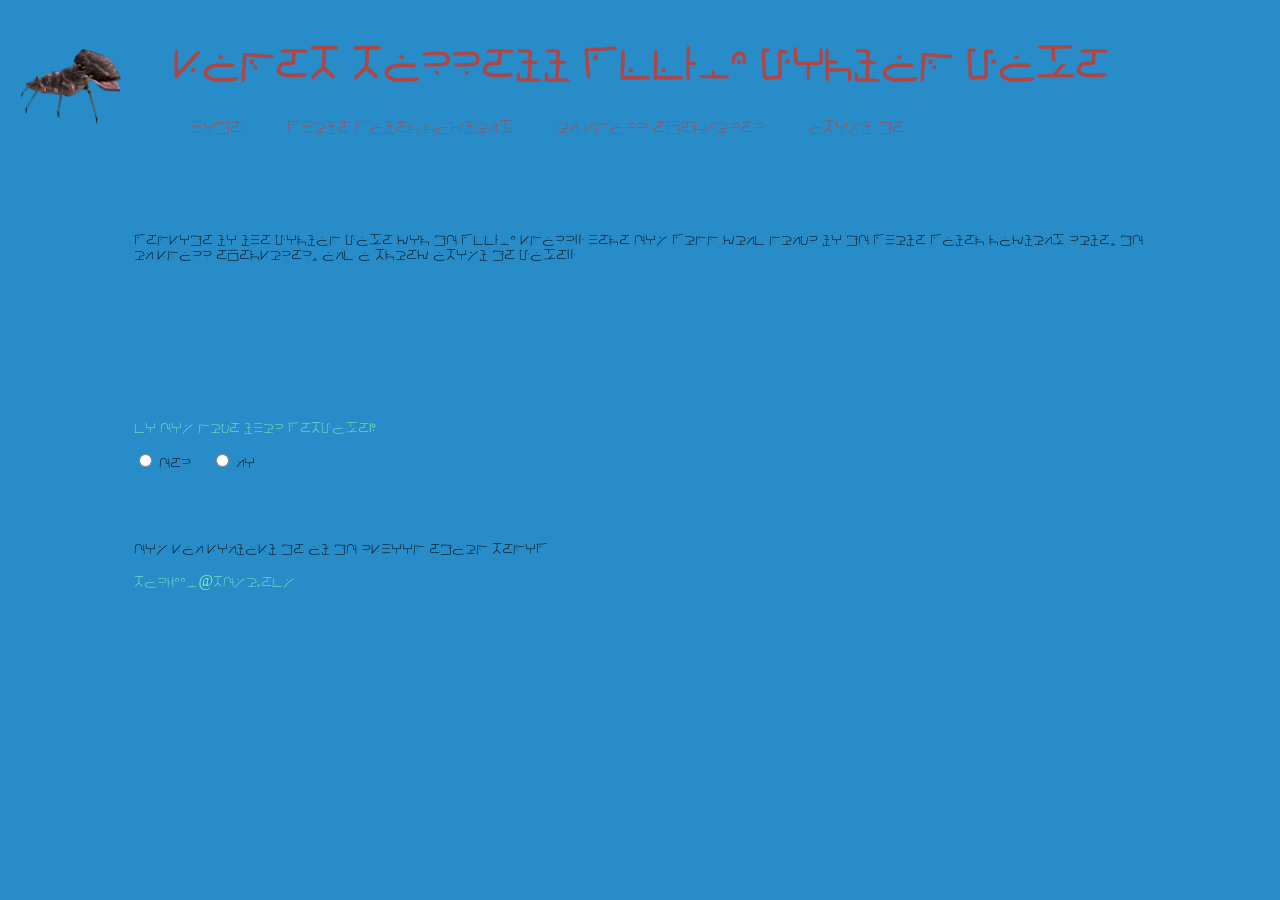
<file: index.html>
<!DOCTYPE html>
<html lang="en">
<head>
    <meta charset="UTF-8">
    <meta name="viewport" content="width=device-width, initial-scale=1.0">
    <title>Portal Page</title>
    <link rel="stylesheet" type="text/css" href="portal-page/style.css"/>
    <link rel="icon" type="image/x-icon" href="portal-page/Scrib.png">
</head>
<body>
    <header>
        <h1>Caleb Bassett WDD130 Portal Page</h1>
        <nav>
            <a href="index.html">Home</a>
            <a href="white_water_rafting/index.html" target="_blank">White Water Rafting</a>
            <a href="portal-page/ice.html">In Class Exercises</a>
            <a href="portal-page/about.html">About Me</a>
        </nav>
    </header>
    <!-- <audio id="velociraptor" src="velociraptor-bark.mp3" preload="auto"></audio> -->
    <audio id="scrib" src="portal-page/scrib.wav" preload="auto"></audio>
    <button type="button">
        <img src="portal-page/Scrib.png" onclick="document.getElementById('scrib').currentTime=0; document.getElementById('scrib').play();">
    </button>
    <p>
        Welcome to the portal page for my WDD130 class! 
        Here you will find links to my White Water Rafting site, my In Class Exercises, 
        and a brief About Me page!
    </p>
    <form>
        <p>Do you like this webpage?</p>
        <input type="radio" id="yes" name="like">
        <label for="yes">Yes</label>
        <input type="radio" id="no" name="like">
        <label for="no">No</label>
    </form>
    <footer>
        <p>You can contact me at my school email below</p>
        <p><a href="mailto:bas26004@byui.edu">bas26004@byui.edu</a></p>
    </footer>
</body>
</html>
</file>
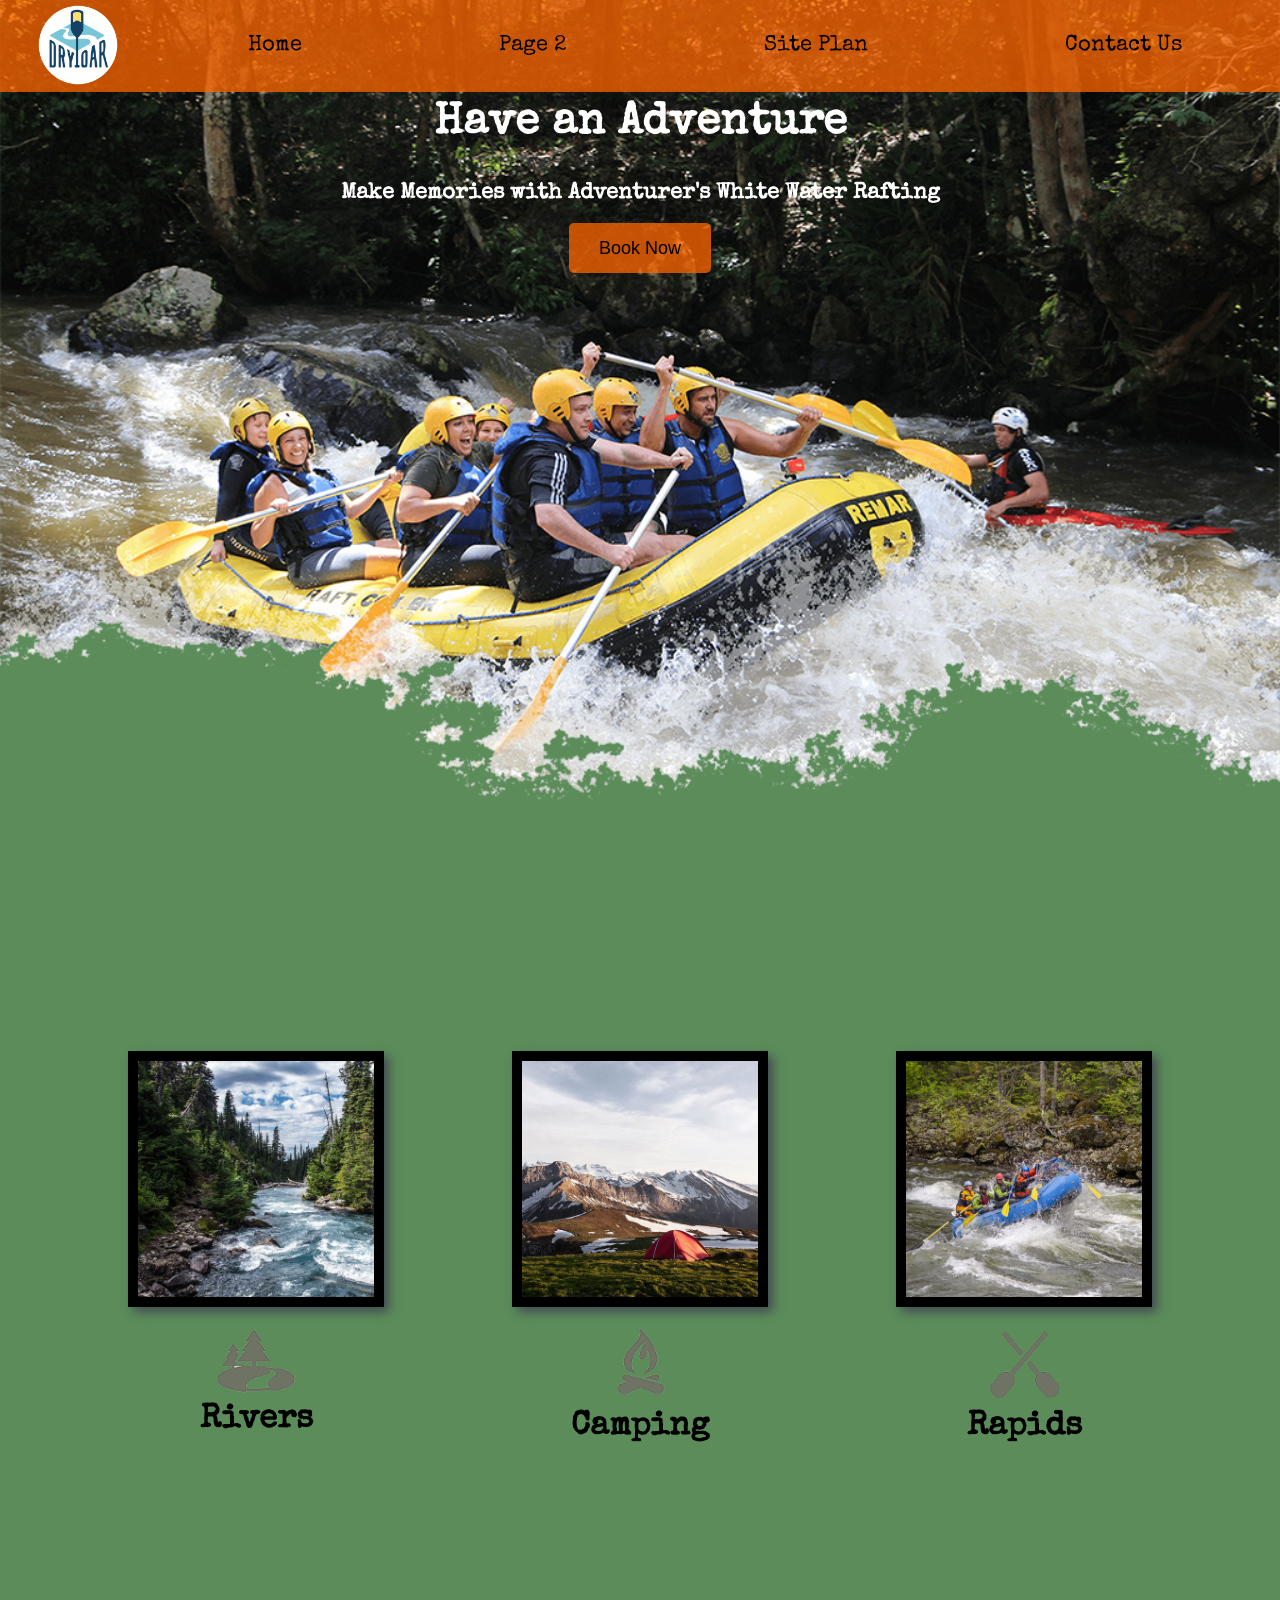
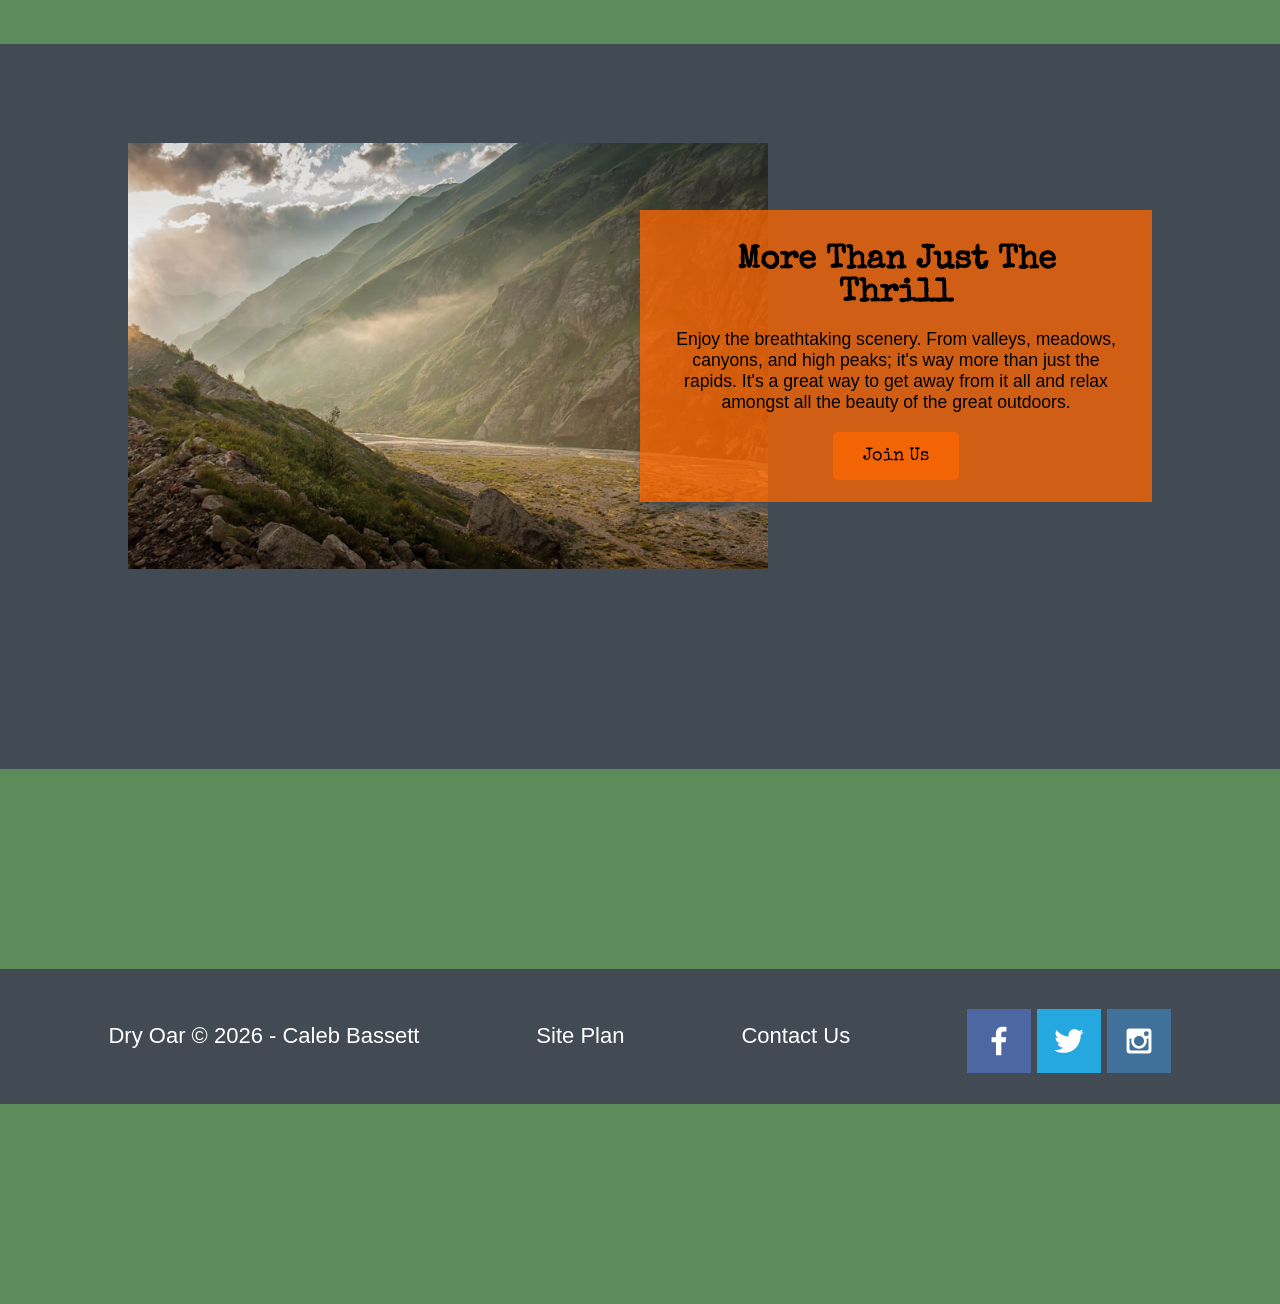
<file: white_water_rafting/index.html>
<!DOCTYPE html>
<html lang="en">
<head>
    <meta charset="UTF-8">
    <meta name="viewport" content="width=device-width, initial-scale=1.0">
    <link rel="stylesheet" href="styles/style.css">
    <title>Adventurer's White Water Rafting | Home</title>
</head>
<body>
    <div id="content">
        <header>
            <a id="logo_link" href="index.html">
                <img class="logo" src="images/logo.png" alt="Dry Oar Logo">
            </a>
            <nav>
                <a href="index.html">Home</a>
                <a href="#">Page 2</a>
                <a href="site-plan-rafting.html">Site Plan</a>
                <a href="contactus.html">Contact Us</a>
            </nav>
        </header>
        <div id="hero">
            <div id="hero-box">
                <img id ="hero-img" src="images/hero.png" alt="People enjoying white water rafting">
            </div>
            <section id="hero-msg">
                <h1 class="home-title">Have an Adventure</h1>
                <h4>Make Memories with Adventurer's White Water Rafting </h4>
                <div class="button-box">
                    <a class="book" href="rates.html">Book Now</a>
                </div>
            </section>
        </div>
        <main class="home-grid">
            <section class="rivers-card">
                <img class="card-img" src="images/rivers.png" alt="river in forest">
                <img class="icon" src="images/river_icon.png" alt="river icon">
                <h2>Rivers</h2>
            </section>
            <section class="camping-card">
                <img class="card-img" src="images/camping.jpg" alt="tent in mountains">
                <img class="icon" src="images/fire_icon.png" alt="fire icon">
                <h2>Camping</h2>
            </section>
            <section class="rapids-card">
                <img class="card-img" src="images/rapids.jpg" alt="rafting boat">
                <img class="icon" src="images/oars.png" alt="oars icon">
                <h2>Rapids</h2>
            </section>
            <div id="background"></div>
            <img class="mountains" src="images/mountains.jpg" alt="Misty mountains">
            <section class="msg">
                <h2>More Than Just The Thrill</h2>
                <p>Enjoy the breathtaking scenery. From valleys, meadows, canyons, and high peaks; it's way more than just the rapids. It's a great way to get away from it all and relax amongst all the beauty of the great outdoors. </p>
                <a class='join' href="rivers.html">Join Us</a>
            </section>
        </main>
        <footer>
            <p>Dry Oar &copy; 2026 - Caleb Bassett</p>
            <p><a href="site-plan-rafting.html">Site Plan</a></p>
            <p><a href="contactus.html">Contact Us</a></p>
            <div class="social">
                <a href="https://facebook.com" target="_blank">
                    <img src="images/facebook.png" alt="fb icon">
                </a>
                <a href="https://twitter.com" target="_blank">
                    <img src="images/twitter.png" alt="twitter icon">
                </a>
                <a href="https://instagram.com" target="_blank">
                    <img src="images/instagram.png" alt="instagram icon">
                </a>
            </div>
        </footer>
    </div>
</body>
</html>
</file>
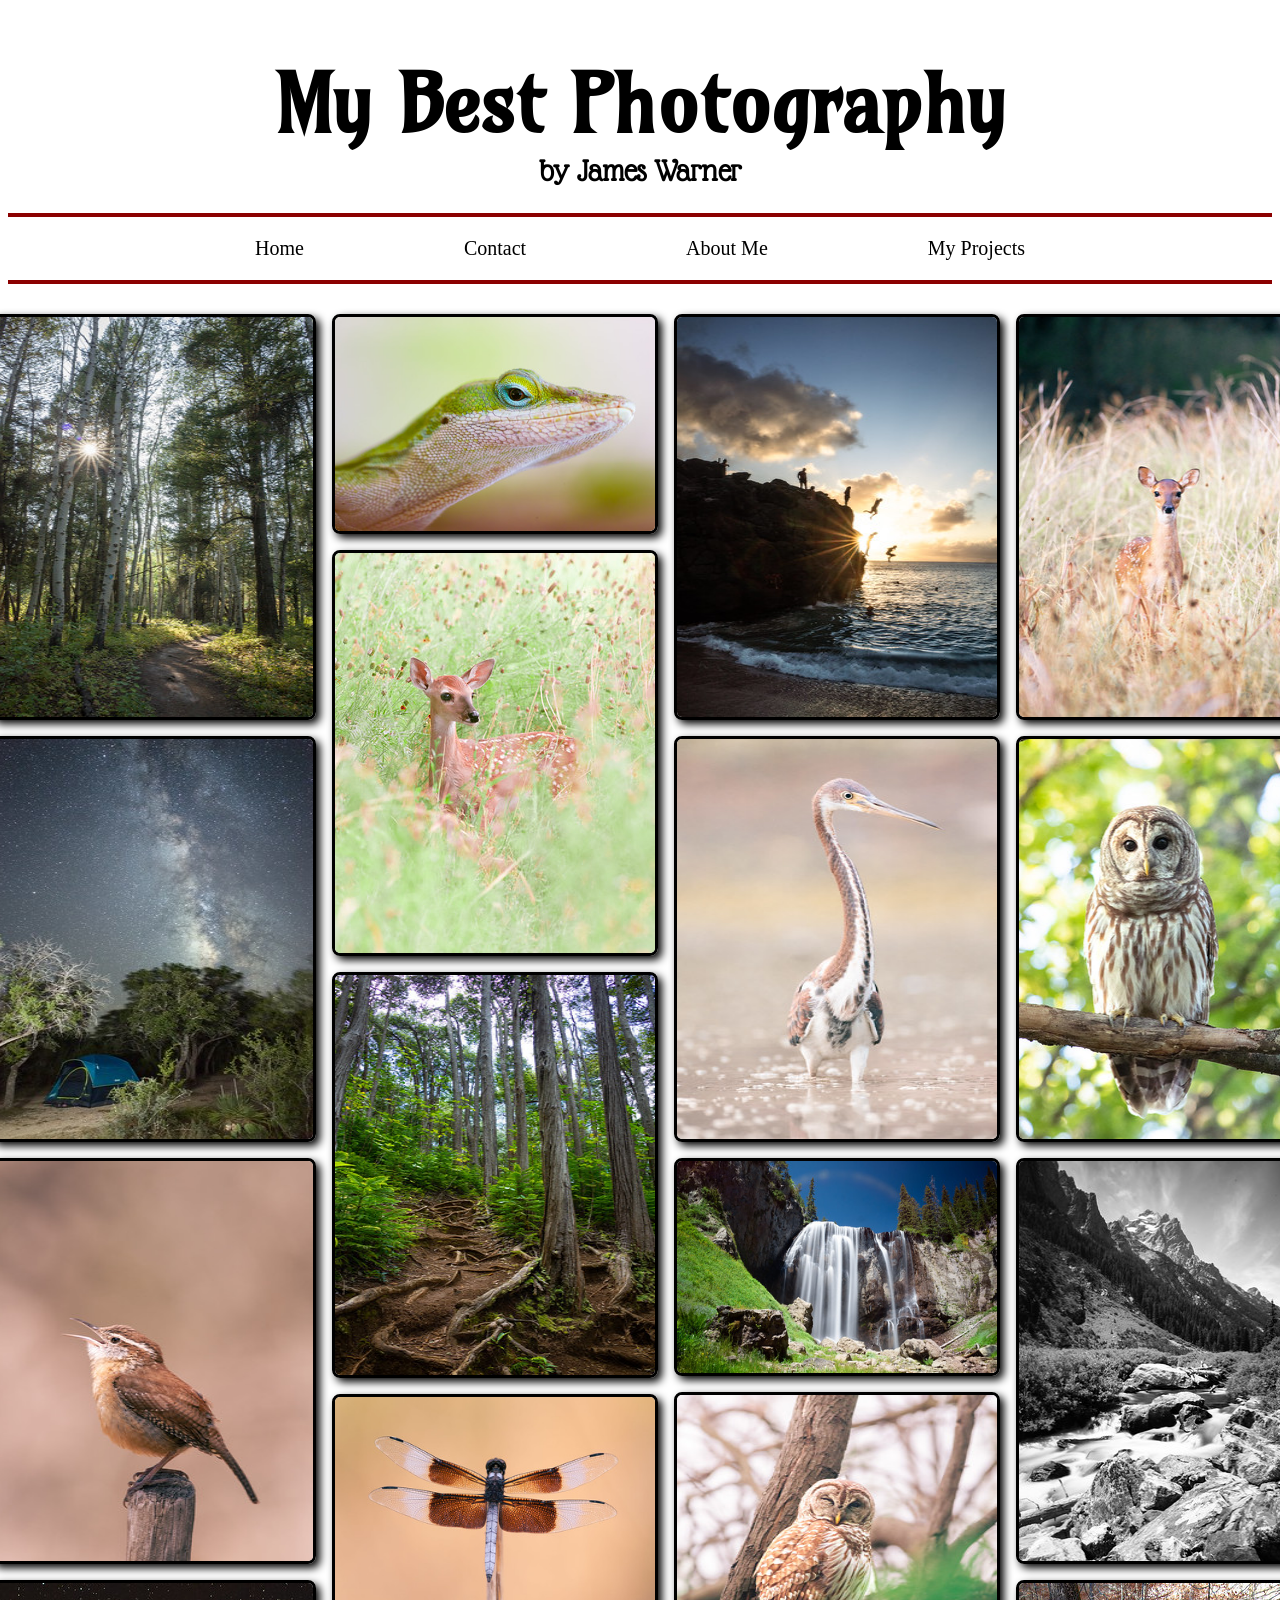
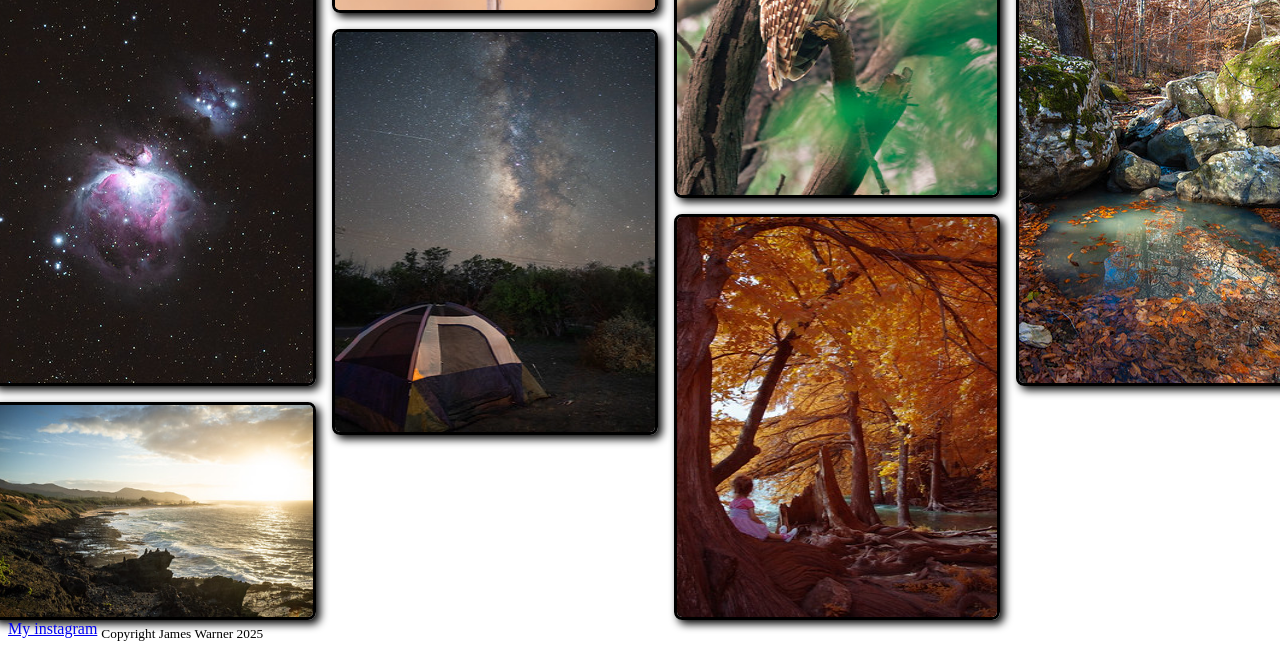
<file: in-class-exercises/portfolio-starter-code/index.html>
<!--Don't touch the HTML for this activity!-->
<!DOCTYPE html>
<html lang="en">
<head>
    <title>James Warner Photography</title>
    <link rel="stylesheet" href="css/index.css">
</head>
<body>
    <header>
        <h1>My Best Photography</h1>
        <h2>by James Warner</h2>
    </header>
    <nav>
        <a href="index.html">Home</a>
        <a href="html/contact.html">Contact</a>
        <a href="html/about-me.html">About Me</a>
        <a href="html/my-projects.html">My Projects</a>
    </nav>
    <div id="img-container">
        <img src="images/img1.jpg" alt="photography by james warner">
        <img src="images/img2.jpg" alt="photography by james warner">
        <img src="images/img3.jpg" alt="photography by james warner">
        <img src="images/img4.jpg" alt="photography by james warner">
        <img src="images/img5.jpg" alt="photography by james warner">
        <img src="images/img6.jpg" alt="photography by james warner">
        <img src="images/img7.jpg" alt="photography by james warner">
        <img src="images/img8.jpg" alt="photography by james warner">
        <img src="images/img9.jpg" alt="photography by james warner">
        <img src="images/img10.jpg" alt="photography by james warner">
        <img src="images/img11.jpg" alt="photography by james warner">
        <img src="images/img12.jpg" alt="photography by james warner">
        <img src="images/img13.jpg" alt="photography by james warner">
        <img src="images/img14.jpg" alt="photography by james warner">
        <img src="images/img15.jpg" alt="photography by james warner">
        <img src="images/img16.jpg" alt="photography by james warner">
        <img src="images/img17.jpg" alt="photography by james warner">
        <img src="images/img18.jpg" alt="photography by james warner">
        <img src="images/img19.jpg" alt="photography by james warner">
    </div>
    <footer>
        <a href="https://www.instagram.com">My instagram</a>
        <sub>Copyright James Warner 2025</sub>
    </footer>
</body>
</html>
</file>
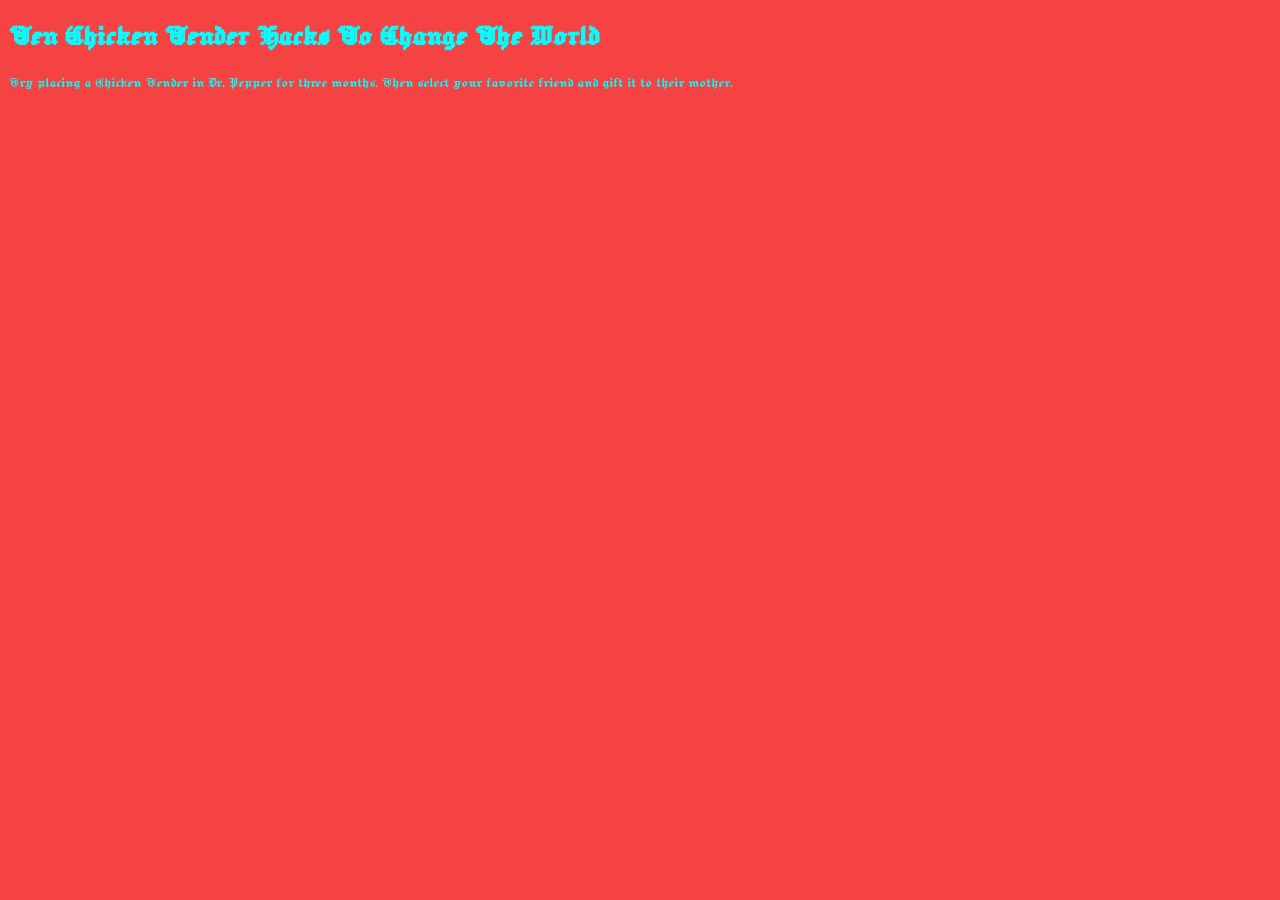
<file: in-class-exercises/basics.html>
<!DOCTYPE html>
<html>
    <head>
        <!--Elements in the head DO NOT appear on the page-->
        <title>Chicken Tenders</title>
        <style>
            @import url('https://fonts.googleapis.com/css2?family=Jacquard+12&display=swap');
            /* This is a CSS comment */
            body{
                background-color: #F54242;
            }
            h1{
                color: #00FFFF;
                font-family: 'Jacquard 12';
            }
            p{
                color: #00FFFF;
                font-family: 'Jacquard 12'
            }
        </style>
        <!--title tag goes up in the tab name-->
    </head>
    <body>
        <!--Elements in the body DO appear on the page-->
        <h1>Ten Chicken Tender Hacks To Change The World</h1>
        <!--h1 to h6 are sequentially decreasing header sizes-->
        <p>Try placing a Chicken Tender in Dr. Pepper for three months.
            Then select your favorite friend and gift it to their mother.</p>
        <!--p tag is for main body paragraphs and text-->
    </body>
</html>
</file>
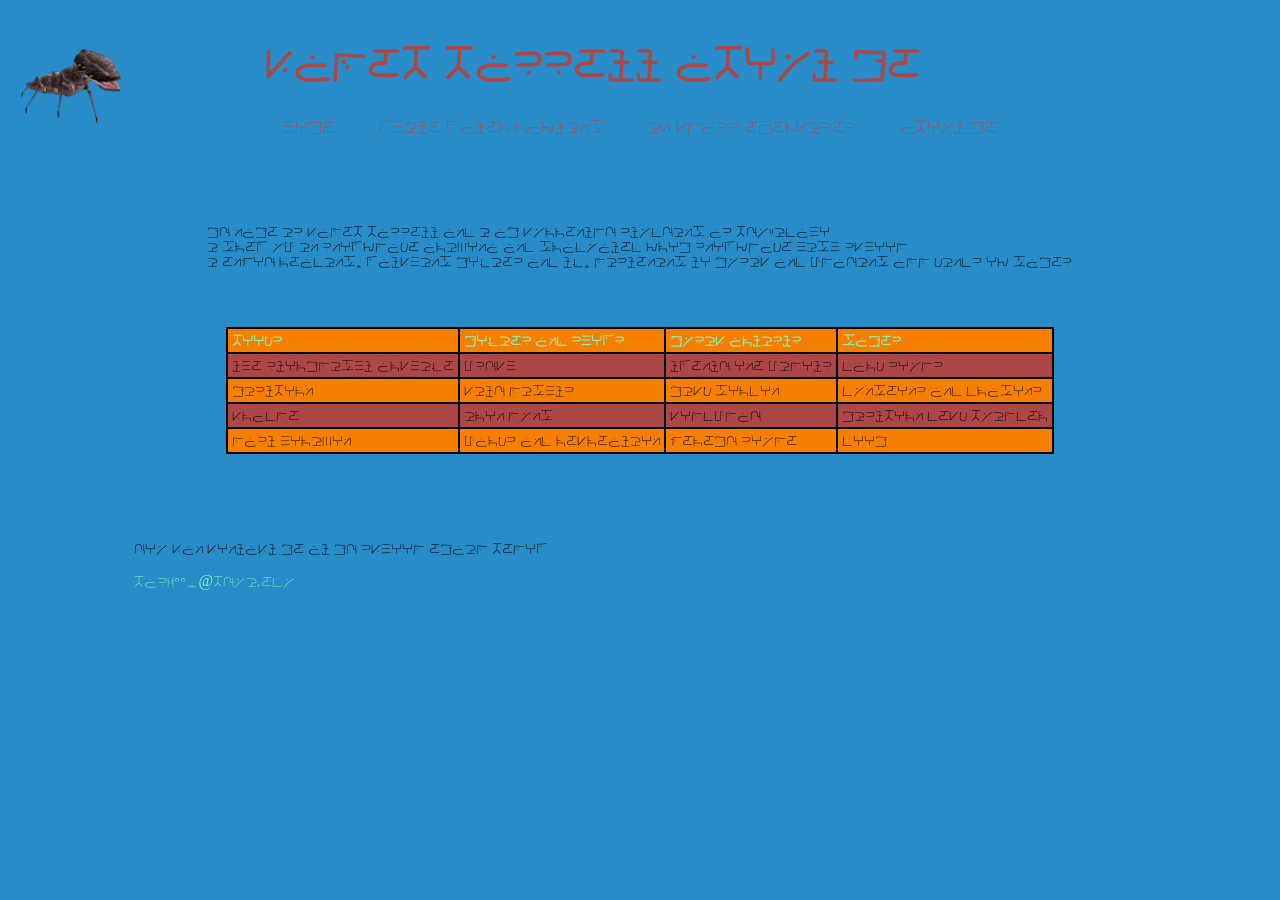
<file: portal-page/about.html>
<!DOCTYPE html>
<html lang="en">
<head>
    <meta charset="UTF-8">
    <meta name="viewport" content="width=device-width, initial-scale=1.0">
    <title>About Me</title>
    <link rel="stylesheet" type="text/css" href="style.css"/>
    <link rel="icon" type="image/x-icon" href="Scrib.png">
</head>
<body>
    <header>
        <h1>Caleb Bassett About Me</h1>
        <nav>
            <a href="../index.html">Home</a>
            <a href="../white_water_rafting/index.html" target="_blank">White Water Rafting</a>
            <a href="ice.html">In Class Exercises</a>
            <a href="about.html">About Me</a>
        </nav>
    </header>
    <audio id="scrib" src="scrib.wav" preload="auto"></audio>
    <button type="button">
        <img src="Scrib.png" onclick="document.getElementById('scrib').currentTime=0; document.getElementById('scrib').play();">
    </button>
    <p>
        My name is Caleb Bassett and I am currently studying as BYU-Idaho
        <br>
        I grew up in Snowflake Arizona and graduated from Snowflake High School
        <br>
        I enjoy reading, watching movies and TV, listening to music and playing all kinds of games
    </p>
        <table>
        <tr>
            <th>Books</th>
            <th>Movies and Shows</th>
            <th>Music Artists</th>
            <th>Games</th>
        </tr>
        <tr>
            <td>The Stormlight Archive</td>
            <td>Psych</td>
            <td>twenty one pilots</td>
            <td>Dark Souls</td>
        </tr>
        <tr>
            <td>Mistborn</td>
            <td>City Lights</td>
            <td>Mick Gordon</td>
            <td>Dungeons and Dragons</td>
        </tr>
        <tr>
            <td>Cradle</td>
            <td>Iron Lung</td>
            <td>Coldplay</td>
            <td>Mistborn Deck Builder</td>
        </tr>
        <tr>
            <td>Last Horizon</td>
            <td>Parks and Recreation</td>
            <td>Jeremy Soule</td>
            <td>DOOM</td>
        </tr>
    </table>
    <footer>
        <p>You can contact me at my school email below</p>
        <p><a href="bas26004@byui.edu">bas26004@byui.edu</a></p>
    </footer>
</body>
</html>
</file>
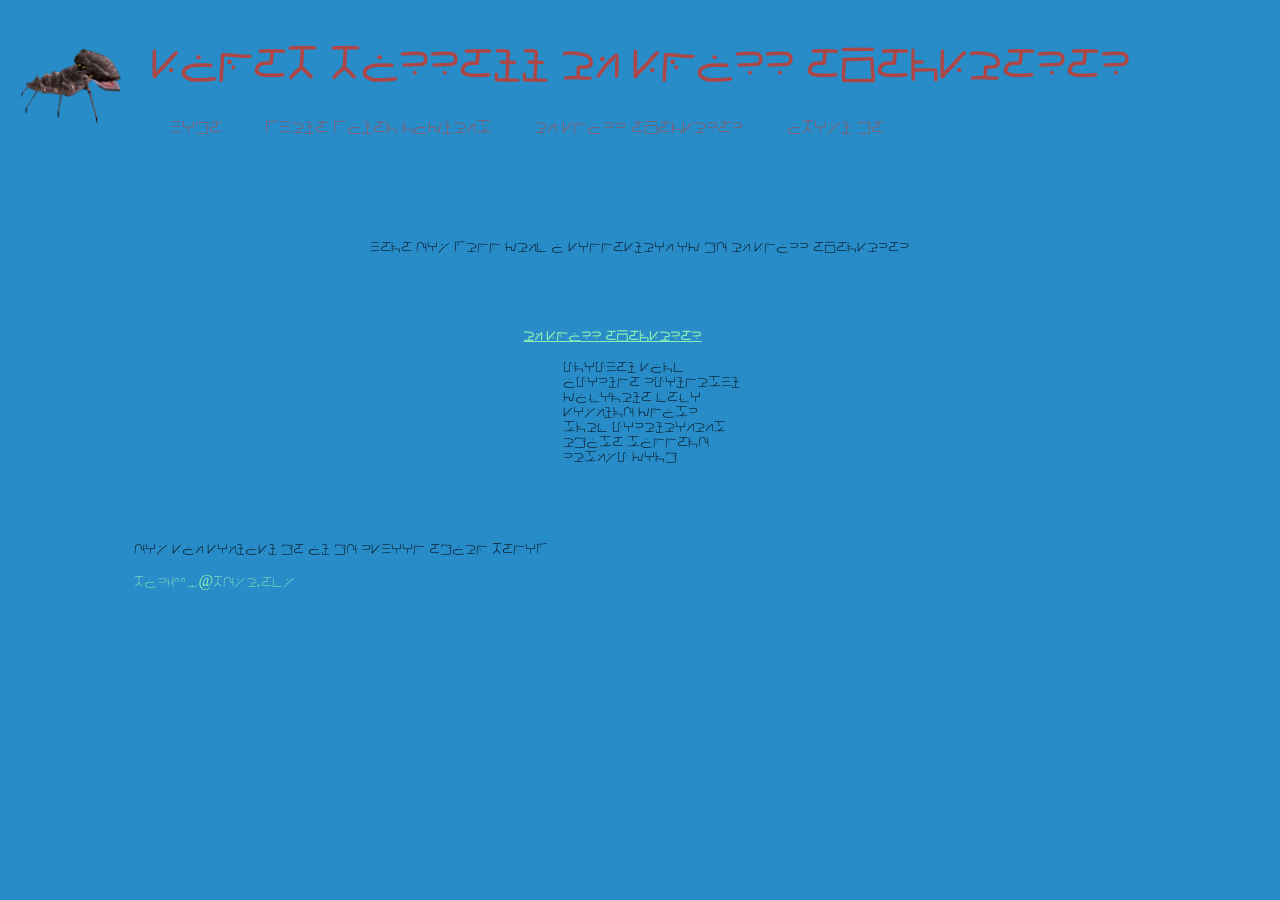
<file: portal-page/ice.html>
<!DOCTYPE html>
<html lang="en">
<head>
    <meta charset="UTF-8">
    <meta name="viewport" content="width=device-width, initial-scale=1.0">
    <title>In Class Exercises</title>
    <link rel="stylesheet" type="text/css" href="style.css"/>
    <link rel="icon" type="image/x-icon" href="Scrib.png">
</head>
<body>
    <header>
        <h1>Caleb Bassett In Class Exercieses</h1>
        <nav>
            <a href="../index.html">Home</a>
            <a href="../white_water_rafting/index.html" target="_blank">White Water Rafting</a>
            <a href="ice.html">In Class Exercises</a>
            <a href="about.html">About Me</a>
        </nav>
    </header>
    <audio id="scrib" src="scrib.wav" preload="auto"></audio>
    <button type="button">
        <img src="Scrib.png" onclick="document.getElementById('scrib').currentTime=0; document.getElementById('scrib').play();">
    </button>
    <p>
        Here you will find a collection of my In Class Exercises
    </p>
    <ul>
        <p>In Class Exercises</p>
        <li>
            <a href="../in-class-exercises/prophet_cards/oaks.html" target="_blank">Prophet Card</a>
        </li>
        <li>
            <a href="../in-class-exercises/apostle_spotlight/apostles.html" target="_blank">Apostle Spotlight</a>
        </li>
        <li>
            <a href="../in-class-exercises/favorite_devo/favdevo.html" target="_blank">Favorite Devo</a>
        </li>
        <li>
            <a href="../in-class-exercises/grid_flags/flags.html" target="_blank">Country Flags</a>
        </li>
        <li>
            <a href="../in-class-exercises/positioning/positioning.html" target="_blank">Grid Positioning</a>
        </li>
        <li>
            <a href="../in-class-exercises/gallery/gallery.html" target="_blank">Image Gallery</a>
        </li>
        <li>
            <a href="../in-class-exercises/signup/signup.html" target="_blank">Signup Form</a>
        </li>
    </ul>
    <footer>
        <p>You can contact me at my school email below</p>
        <p><a href="bas26004@byui.edu">bas26004@byui.edu</a></p>
    </footer>
</body>
</html>
</file>
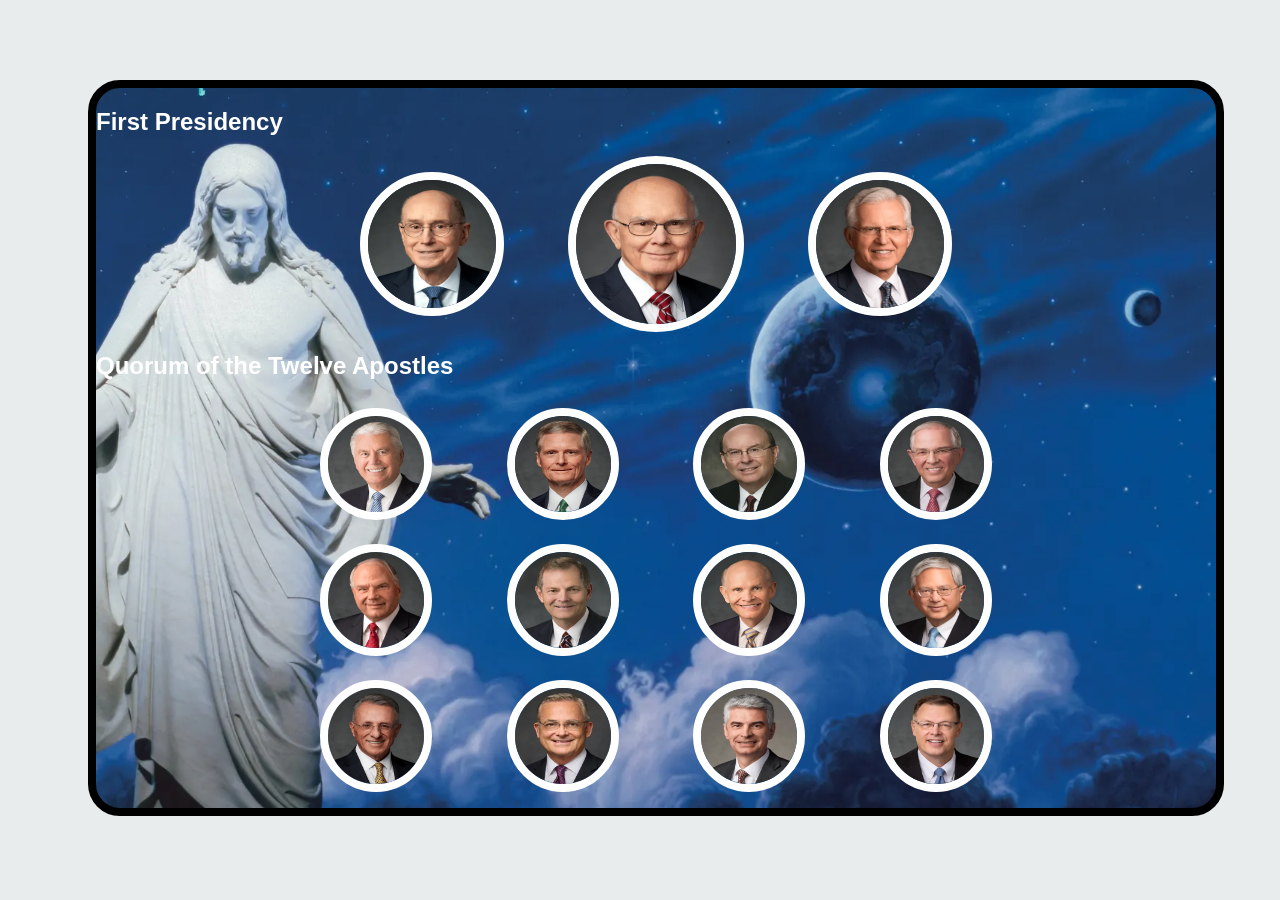
<file: in-class-exercises/apostle_spotlight/apostles.html>
<!DOCTYPE html>
<html lang="en">
<head>
    <meta charset="UTF-8">
    <meta name="viewport" content="width=device-width, initial-scale=1.0">
    <title>Apostles Spotlights</title>
    <style>
        body {
            background: #E8ECED;
            font-family: Arial, Helvetica, sans-serif;
            color: #FFFFFF;
        }
        .card {
            justify-self: center;
            align-self: center;
            margin: 5em;
            width: 70em;
            height: 45em;
            background-image: url(images/christus.webp);
            background-size: 125%;
            background-position: -15em;
            border-style: solid;
            border-color: #000000;
            border-width: 0.5em;
            border-radius: 2em;
        }
        h1, h2 {
            justify-self: center;
        }
        .img {
            border-style: solid;
            border-color: #FFFFFF;
            border-width: 0.5em;
            border-radius: 50%;
            width: 15em;
            justify-self: center;
            align-self: center;
        }
        .img:hover {
            border-style: solid;
            border-color: #35CAAC;
        }
        .presidency {
            display: grid;
            grid-template-columns: 1fr 1fr 1fr 1fr 1fr;
            justify-content: space-around;
        }
        #item1 {
            grid-column: 2;
        }
        #item1, #item3 {
            width: 8em;
            height: 8em;
        }
        #item2 {
            width: 10em;
            height: 10em;
        }
        .quorum {
            display: grid;
            grid-template-columns: 1fr 1fr 1fr 1fr 1fr 1fr;
            grid-template-rows: 1fr 1fr 1fr;
        }
        .img2 {
            border-style: solid;
            border-color: #FFFFFF;
            border-width: 0.5em;
            border-radius: 50%;
            justify-self: center;
            align-self: center;
            margin-top: 0.5em;
            margin-bottom: 1em;
            width: 6em;
            height: 6em;
        }
        .img2:hover {
            border-style: solid;
            border-color: #35CAAC;
        }
        #item4 {
            grid-column: 2;
        }
        #item5 {
            grid-column: 3;
        }
        #item6 {
            grid-column: 4;
        }
        #item7 {
            grid-column: 5;
        }
        #item8 {
            grid-row: 2;
            grid-column: 2;
        }
        #item9 {
            grid-row: 2;
            grid-column: 3;
        }
        #item10 {
            grid-row: 2;
            grid-column: 4;
        }
        #item11 {
            grid-row: 2;
            grid-column: 5;
        }
        #item12 {
            grid-row: 3;
            grid-column: 2;
        }
        #item13 {
            grid-row: 3;
            grid-column: 3;
        }
        #item14 {
            grid-row: 3;
            grid-column: 4;
        }
        #item15 {
            grid-row: 3;
            grid-column: 5;
        }
    </style>
</head>
<body>
    <!-- Insert HTML elements here -->
     <section class="card">
        <h1>First Presidency</h1>
            <div class="presidency">
                <img class="img" id="item1" src="images/eyring.webp" alt="Henry B. Eyring">
                <img class="img" id="item2" src="images/oaks.webp" alt="Dallin H. Oaks">
                <img class="img" id="item3" src="images/christofferson.webp" alt="D. Todd Christofferson">
            </div>
        <h2>Quorum of the Twelve Apostles</h2>
            <div class="quorum">
                <img class="img2" id="item4" src="images/uchtdorf.webp" alt="Dieter F. Uchtdorf">
                <img class="img2" id="item5" src="images/bednar.webp" alt="David A. Bednar">
                <img class="img2" id="item6" src="images/cook.webp" alt="Quentin L. Cook">
                <img class="img2" id="item7" src="images/anderson.webp" alt="Neil L. Anderson">
                <img class="img2" id="item8" src="images/rasband.webp" alt="Ronald A. Rasband">
                <img class="img2" id="item9" src="images/stevenson.webp" alt="Gary E. Stevenson">
                <img class="img2" id="item10" src="images/renlund.webp" alt="Dale G. Renlund">
                <img class="img2" id="item11" src="images/gong.webp" alt="Gerrit W. Gong">
                <img class="img2" id="item12" src="images/soares.webp" alt="Ulisses Soares">
                <img class="img2" id="item13" src="images/kearon.webp" alt="Patrick Kearon">
                <img class="img2" id="item14" src="images/causse.webp" alt="Gerald Causse">
                <img class="img2" id="item15" src="images/gilbert.webp" alt="Clark G. Gilbert">
            </div>
     </section>
</body>
</html>
</file>
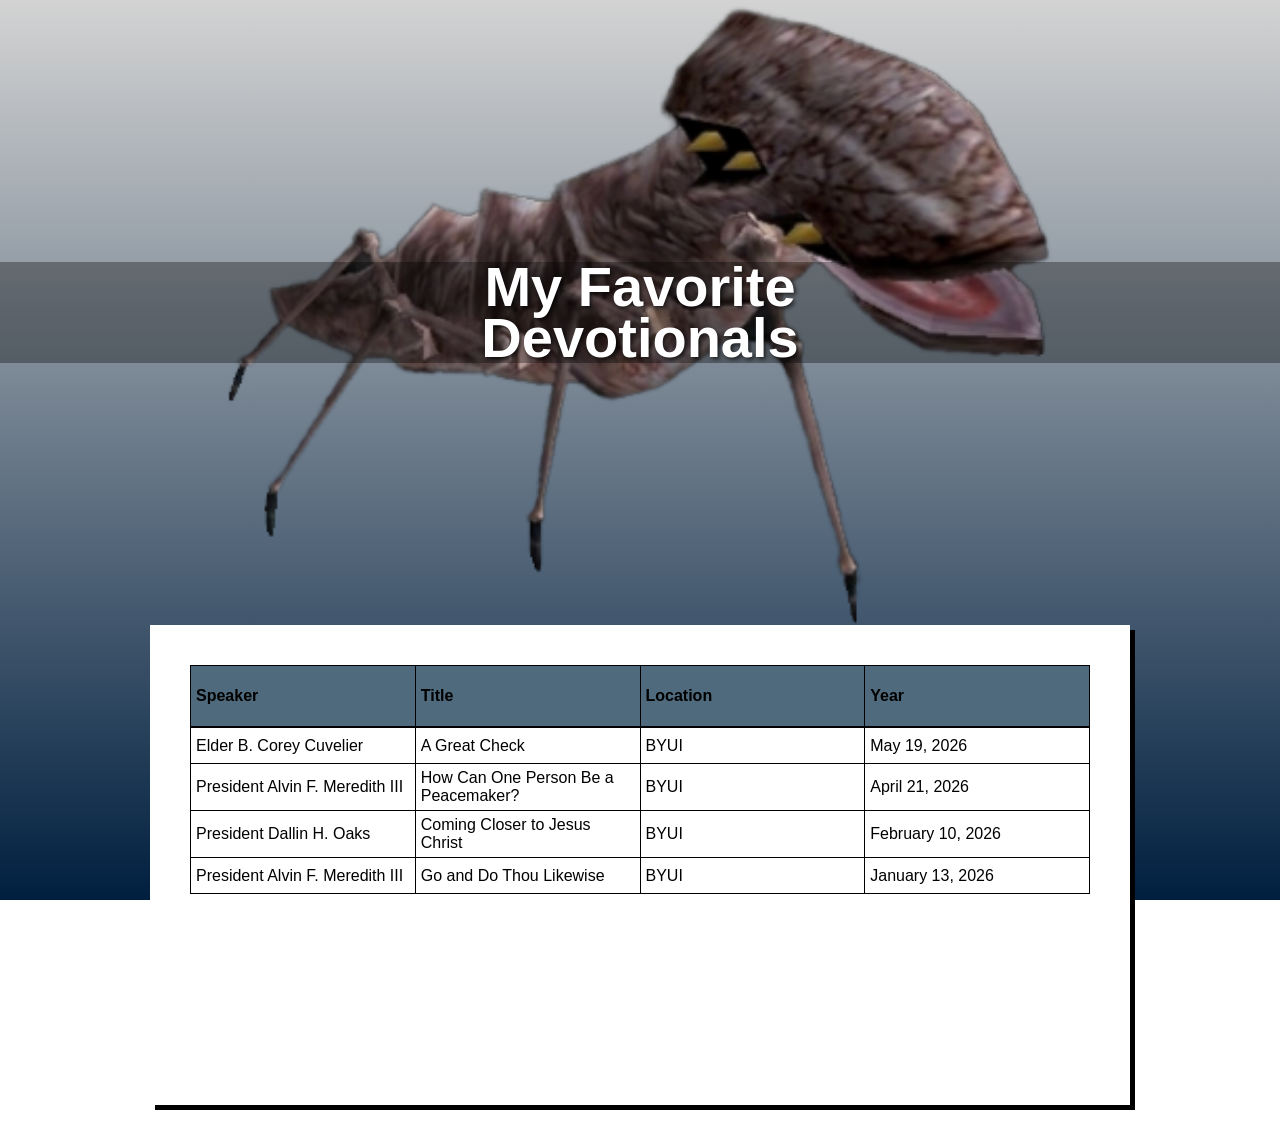
<file: in-class-exercises/favorite_devo/favdevo.html>
<!DOCTYPE html>
<html lang="en">
<head>
  <meta charset="UTF-8" />
  <meta name="viewport" content="width=device-width, initial-scale=1.0"/>
  <title>My Favorite Devotionals</title>
  <link rel="stylesheet" href="styles/styles.css" />
</head>
<body>
  <div class="container">
    <header class="header">
      <div class="header-image">
        <h1>My Favorite<br>Devotionals</h1>
      </div>
    </header>
    <main>
      <div class="content-box">
        <table>
          <tr>
            <th>Speaker</th>
            <th>Title</th>
            <th>Location</th>
            <th>Year</th>
          </tr>
        </table>
        <table>
          <tr>
            <td>Elder B. Corey Cuvelier</td>
            <td>A Great Check</td>
            <td>BYUI</td>
            <td>May 19, 2026</td>
          </tr>
          <tr>
            <td>President Alvin F. Meredith III</td>
            <td>How Can One Person Be a Peacemaker?</td>
            <td>BYUI</td>
            <td>April 21, 2026</td>
          </tr>
          <tr>
            <td>President Dallin H. Oaks</td>
            <td>Coming Closer to Jesus Christ</td>
            <td>BYUI</td>
            <td>February 10, 2026</td>
          </tr>
          <tr>
            <td>President Alvin F. Meredith III</td>
            <td>Go and Do Thou Likewise</td>
            <td>BYUI</td>
            <td>January 13, 2026</td>
          </tr>
        </table>
      </div>
    </main>
  </div>
</body>
</html>
</file>
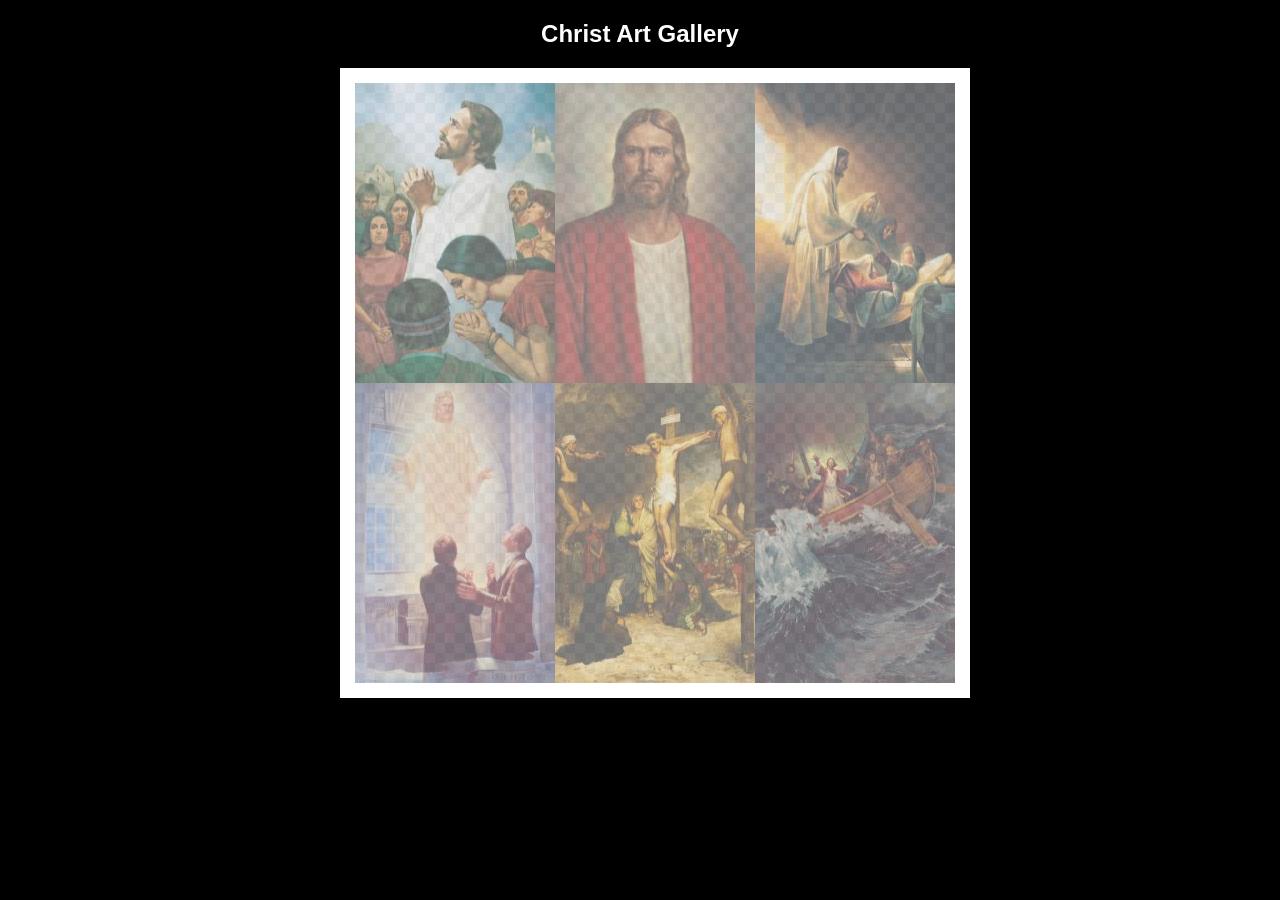
<file: in-class-exercises/gallery/gallery.html>
<!DOCTYPE html>
<html lang="en">
<head>
    <meta charset="UTF-8">
    <meta name="viewport" content="width=device-width, initial-scale=1.0">
    <title>Images of Christ</title>
    <style>
        body {
            background: black;
        }
        #wrapper{
            width: 600px;
            margin: 0 auto;
        }
        nav {
            color: white;
            text-align: center;
            font-family: Haettenschweiler, 'Arial Narrow Bold', sans-serif;
        }
        #gallery{
            display: grid;
            grid-template-columns: 200px 200px 200px;
            border: 15px solid rgb(255, 255, 255);
            width: 100%;
            background-color: #ddd;
            background-image:
                linear-gradient(45deg, #ccc 26%, transparent 26%), 
                linear-gradient(135deg, #ccc 26%, transparent 26%),
                linear-gradient(45deg, transparent 75%, #ccc 75%),
                linear-gradient(135deg, transparent 75%, #ccc 75%);
            background-size: 20px 20px; /* Must be a square */
            background-position: 0 0, 10px 0, 10px -10px, 0px 10px; 
            
        }
        #gallery a {
            cursor: url('images/christus.png'), pointer;
        }
        #gallery img {
            /* make a thumbnail of the image that is 200x300 
               instead of using width and height here to help the page load faster */
            width: 200px; 
            height: 300px;

            opacity:50%;
            display:block;
        }
        #gallery img:hover{
            opacity: 100%;
        }
    </style>
</head>
<body>
    <div id="wrapper">
        <nav>
            <h1>Christ Art Gallery</h1>
        </nav>
        <main>
            <div id="gallery">
                <a href="images/big/img1.jpg"><img src="images/small/img1small.jpg" alt="Christ praying with the Nephites" ></a>
                <a href="images/big/img2.jpg"><img src="images/small/img2small.jpg" alt="Jesus the Christ" ></a>
                <a href="images/big/img3.jpg"><img src="images/small/img3small.jpg" alt="Jesus Raising the Daughter of Jairus" ></a>
                <a href="images/big/img4.jpg"><img src="images/small/img4small.jpg" alt="The Lord Appears in the Kirtland Temple" ></a>
                <a href="images/big/img5.jpg"><img src="images/small/img5small.jpg" alt="Crucifixion of Jesus Christ" ></a>
                <a href="images/big/img6.jpg"><img src="images/small/img6small.jpg" alt="Jesus Calms the Storm" ></a>
            </div>
        </main>
    </div>
</body>
</html>
</file>
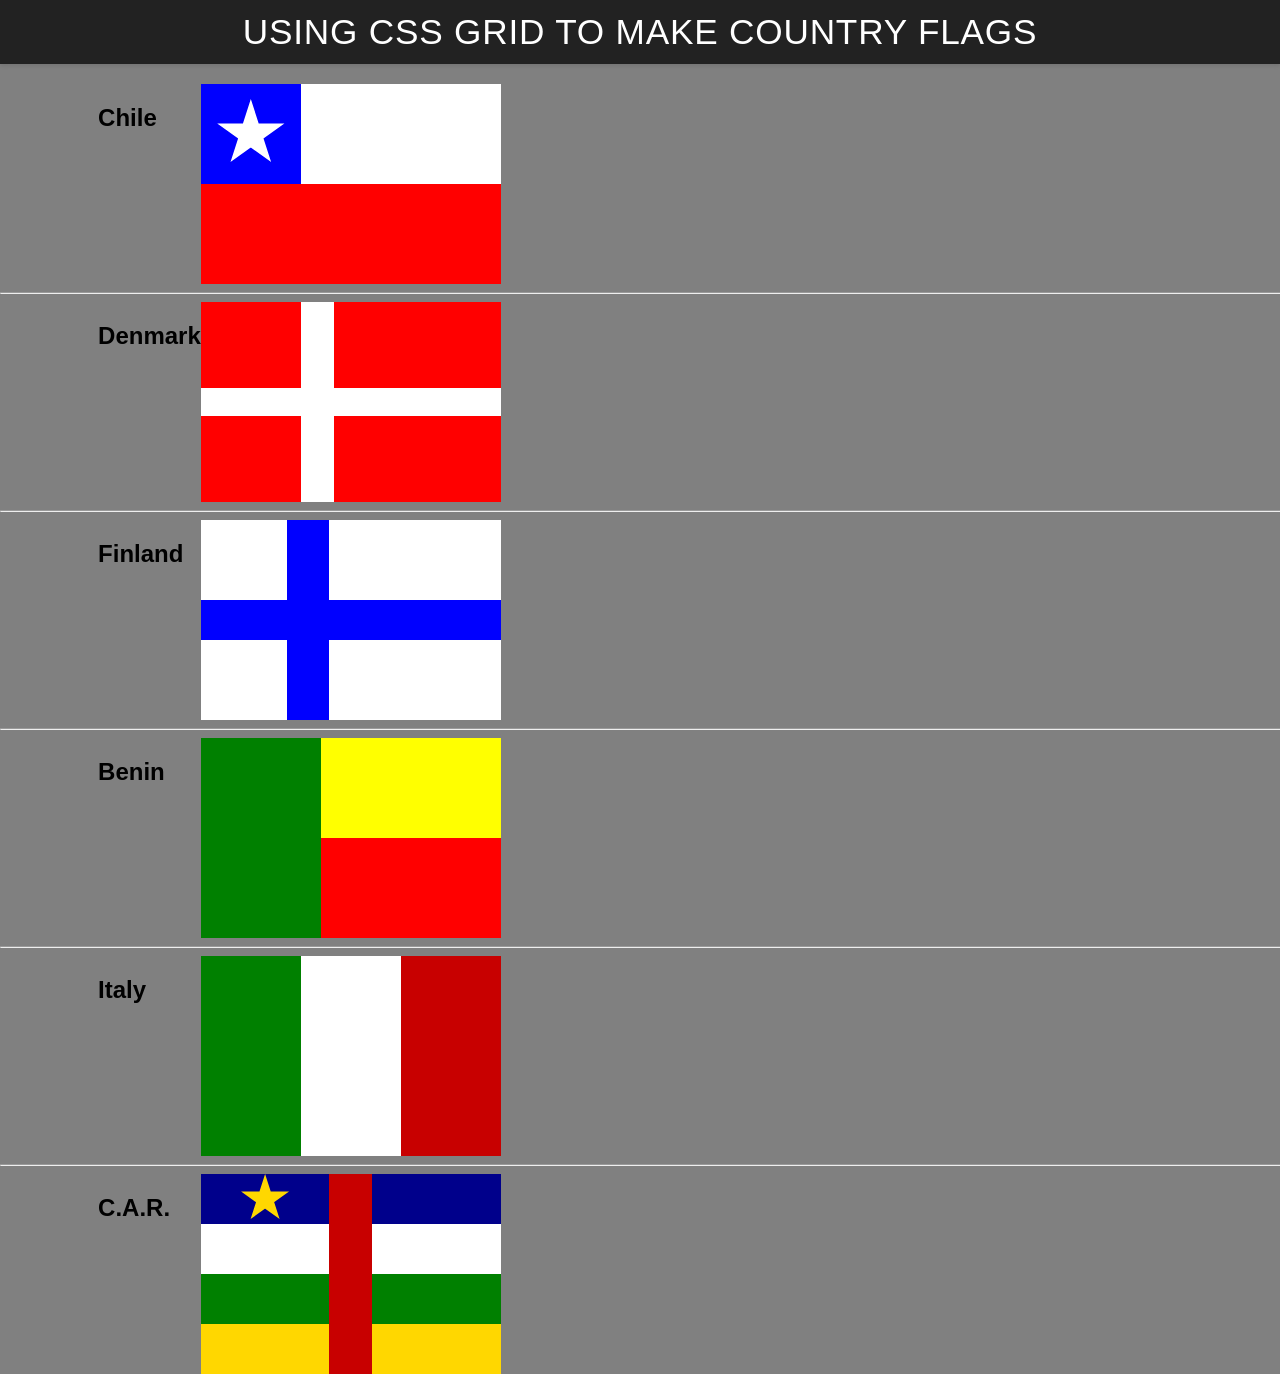
<file: in-class-exercises/grid_flags/flags.html>
<!DOCTYPE html>
<html lang="en">

<head>
    <meta charset="UTF-8">
    <meta name="viewport" content="width=device-width, initial-scale=1.0">
    <title>Flag</title>
    <style>
        body {
            margin: 0;
            font-family: 'Helvetica Neue', sans-serif;
            background-color: gray;
        }

        header {
            background-color: #222;
            color: #fff;
            padding: 0.75rem 1.5rem;
            display: flex;
            align-items: center;
            justify-content: center;
            font-size: 1.1rem;
            letter-spacing: 0.05rem;
            text-transform: uppercase;
            box-shadow: 0 2px 4px rgba(0, 0, 0, 0.1);
        }

        header h1 {
            margin: 0;
            font-weight: 400;
        }
        main {
            display: grid;
            grid-template-columns: .1fr .1fr 1fr .1fr;
            margin-top: 20px;
        }
        hr {
            width: 100%;
            grid-column: 1 / 5;
        }
        h2 {
            grid-column: 2/3;
        }

        #blue {
            background: blue;
            grid-column: 1 / 2;
            display: grid;
            align-items: center;
            justify-items: center;
        }

        #white {
            background: white;
            grid-column: 2 / 4;
        }

        #red {
            background: red;
            grid-column: 1 / 4;
        }

        #chile {
            display: grid;
            grid-template-columns: 1fr 1fr 1fr;
            grid-template-rows: 1fr 1fr;
            height: 200px;
            width: 300px;
        }

        .star {
            width: 70px;
            aspect-ratio: 1;
            background: white;
            clip-path: polygon(50% 0, 79% 90%, 2% 35%, 98% 35%, 21% 90%);
        }

        #denmark {
            display:grid;
            grid-template-columns: 3fr 1fr 5fr;
            grid-template-rows: 3fr 1fr 3fr;
            background: white;
            height: 200px;
            width: 300px;
        }

        #dred1 {
            background: red;
            grid-column: 1 / 2;
        }

        #dred2 {
            background: red;
            grid-column: 3 /4;
        }

        #dred3 {
            background: red;
            grid-column: 1 / 2;
            grid-row: 3 / 4;
        }

        #dred4 {
            background: red;
            grid-column: 3 / 4;
            grid-row: 3 / 4;
        }

        #finland{
            display:grid;
            grid-template-columns: 2fr 1fr 4fr;
            grid-template-rows: 2fr 1fr 2fr;
            background: blue;
            height: 200px;
            width: 300px;
        }

        #fwhite1 {
            background: white;
        }

        #fwhite2 {
            background: white;
            grid-column: 3 / 4;
        }

        #fwhite3 {
            background: white;
            grid-column: 1 / 2;
            grid-row: 3 / 4;
        }

        #fwhite4 {
            background: white;
            grid-column: 3 / 4;
            grid-row: 3 / 4;
        }

        #benin{
            display:grid;
            grid-template-columns: 0.4fr 0.6fr;
            grid-template-rows: 1fr 1fr;
            background: white;
            height: 200px;
            width: 300px;
        }

        #bgreen {
            background: green;
            grid-row: 1/3;
        }

        #byellow {
            background: yellow;
        }

        #bred {
            background: red;
        }

        #italy {
            display: grid;
            grid-template-columns: 1fr 1fr 1fr;
            background: white;
            height: 200px;
            width: 300px;
        }

        #igreen {
            background: green;
        }

        #ired {
            background: rgb(200, 0, 0);
            grid-column: 3 / 4;
        }

        #car {
            display: grid;
            grid-template-columns: 3fr 1fr 3fr;
            grid-template-rows: 1fr 1fr 1fr 1fr;
            background: rgb(200, 0, 0);
            height: 200px;
            width: 300px;
        }

        #carblue1 {
            background: darkblue;
            grid-column: 1 / 2;
            display: grid;
            align-items: center;
            justify-items: center;
        }

        #carblue2 {
            background: darkblue;
            grid-column: 3 / 4;
        }

        #carwhite1 {
            background: white;
        }

        #carwhite2 {
            background: white;
            grid-column: 3 / 4;
        }

        #cargreen1 {
            background: green;
        }

        #cargreen2 {
            background: green;
            grid-column: 3 / 4;
        }

        #caryellow1 {
            background: gold;
        }

        #caryellow2 {
            background: gold;
            grid-column: 3 / 4;
        }

        .carstar {
            width: 50px;
            aspect-ratio: 1;
            background: gold;
            clip-path: polygon(50% 0, 79% 90%, 2% 35%, 98% 35%, 21% 90%);
        }

    </style>
</head>

<body>
    <header>
        <h1>Using CSS Grid to make Country Flags</h1>
    </header>
    <main>
        <h2>Chile</h2>
        <div id="chile">
            <div id="blue">
                <div class="star"></div>
            </div>
            <div id="white"></div>
            <div id="red"></div>
        </div>
        <hr>

        <h2>Denmark</h2>
        <div id="denmark">
            <div id="dred1"></div>
            <div id="dred2"></div>
            <div id="dred3"></div>
            <div id="dred4"></div>
        </div>
        <hr>

        <h2>Finland</h2>
        <div id="finland">
            <div id="fwhite1"></div>
            <div id="fwhite2"></div>
            <div id="fwhite3"></div>
            <div id="fwhite4"></div>
        </div>
        <hr>

        <h2>Benin</h2>
        <div id="benin">
            <div id="bgreen"></div>
            <div id="byellow"></div>
            <div id="bred"></div>
        </div>
        <hr>

        <h2>Italy</h2>
        <div id="italy">
            <div id="igreen"></div>
            <div id="ired"></div>
        </div>
        <hr>

        <h2>C.A.R.</h2>
        <div id="car">
            <div id="carblue1">
                <div class="carstar"></div>
            </div>
            <div id="carblue2"></div>
            <div id="carwhite1"></div>
            <div id="carwhite2"></div>
            <div id="cargreen1"></div>
            <div id="cargreen2"></div>
            <div id="caryellow1"></div>
            <div id="caryellow2"></div>
        </div>
    </main>
</body>

</html>
</file>
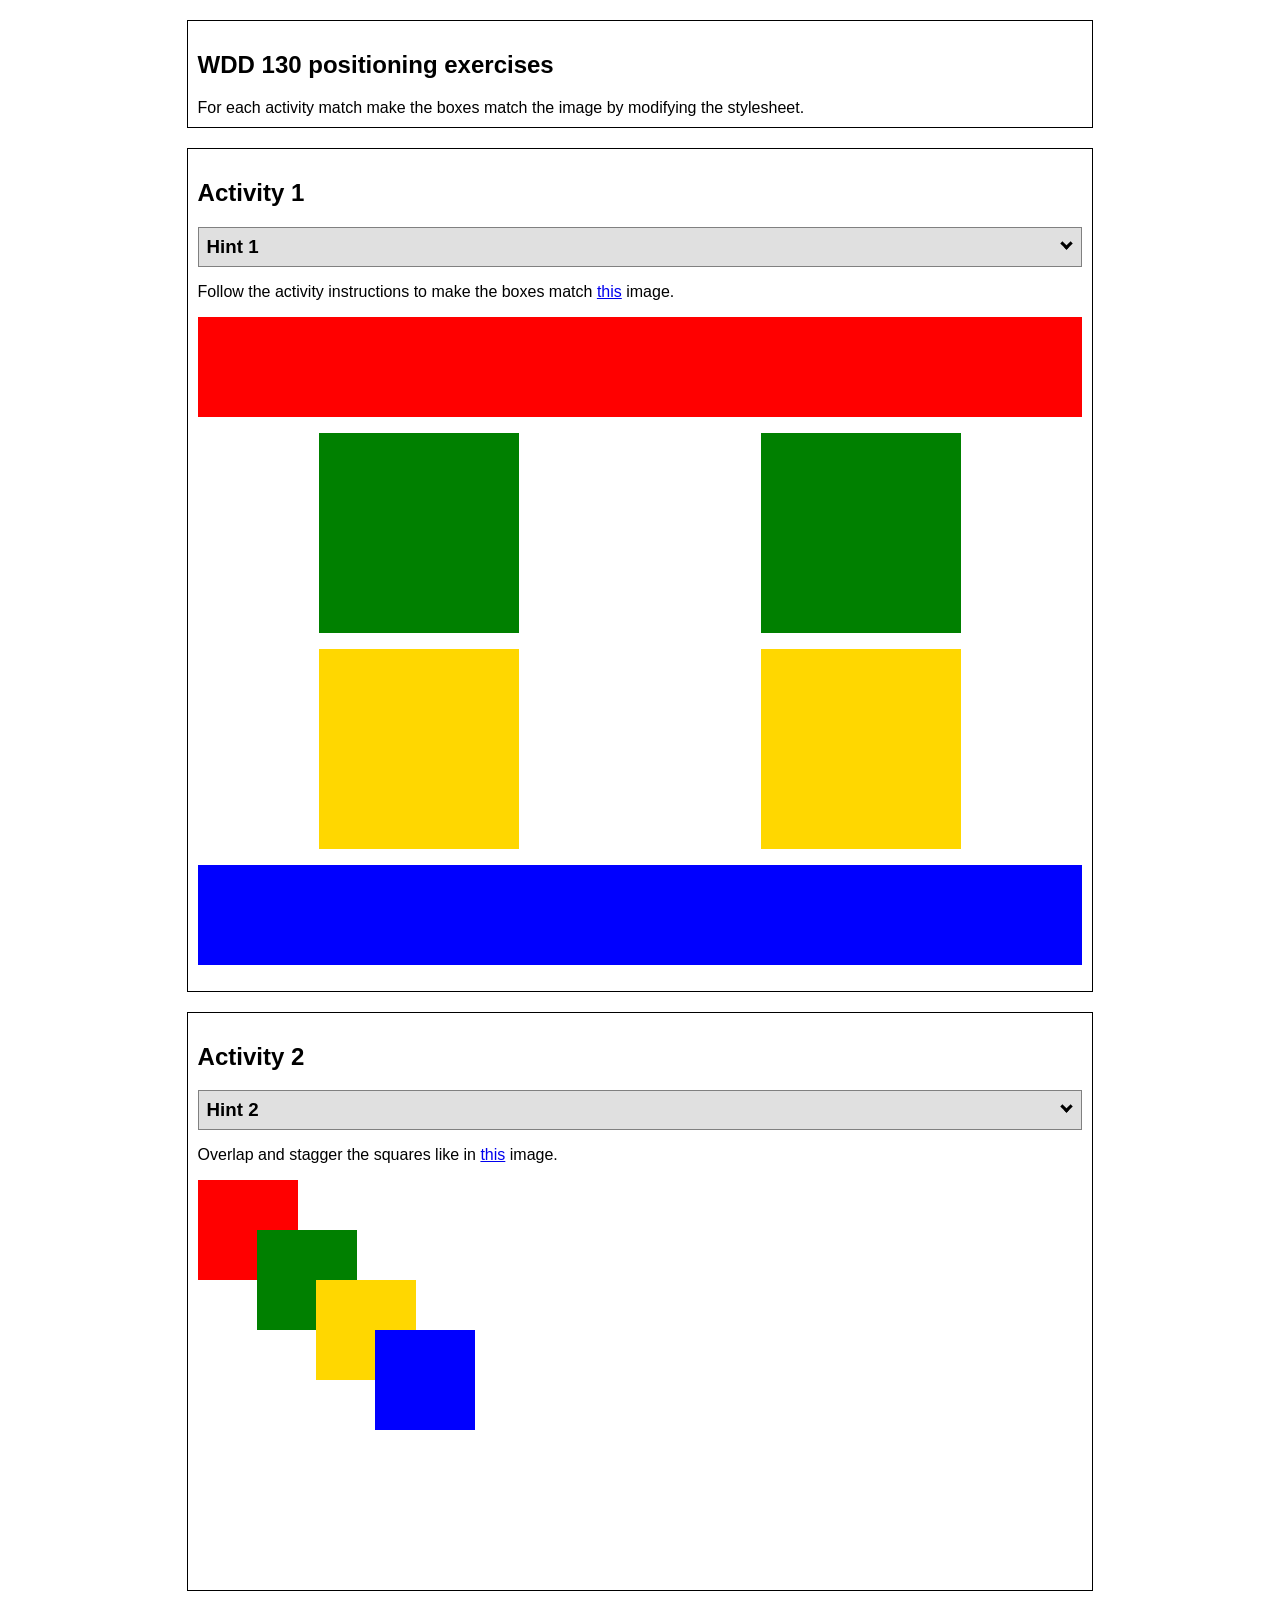
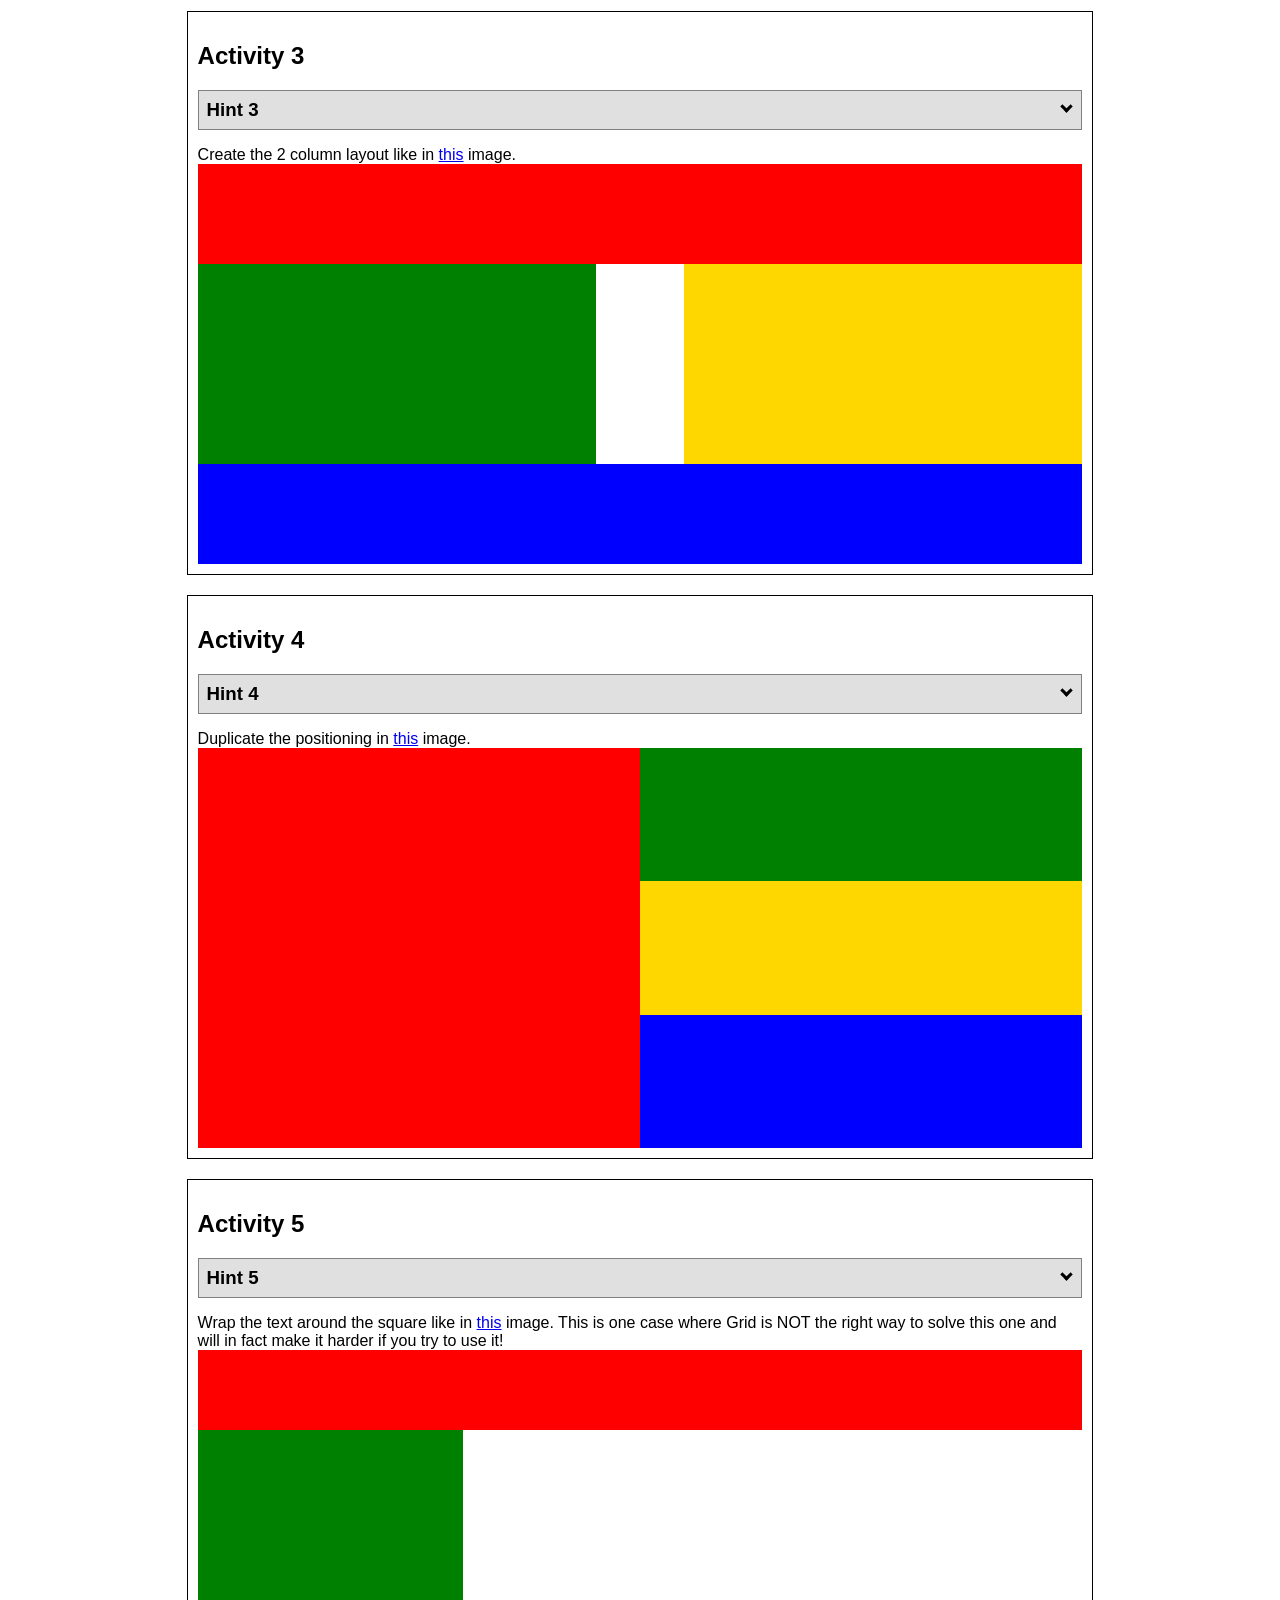
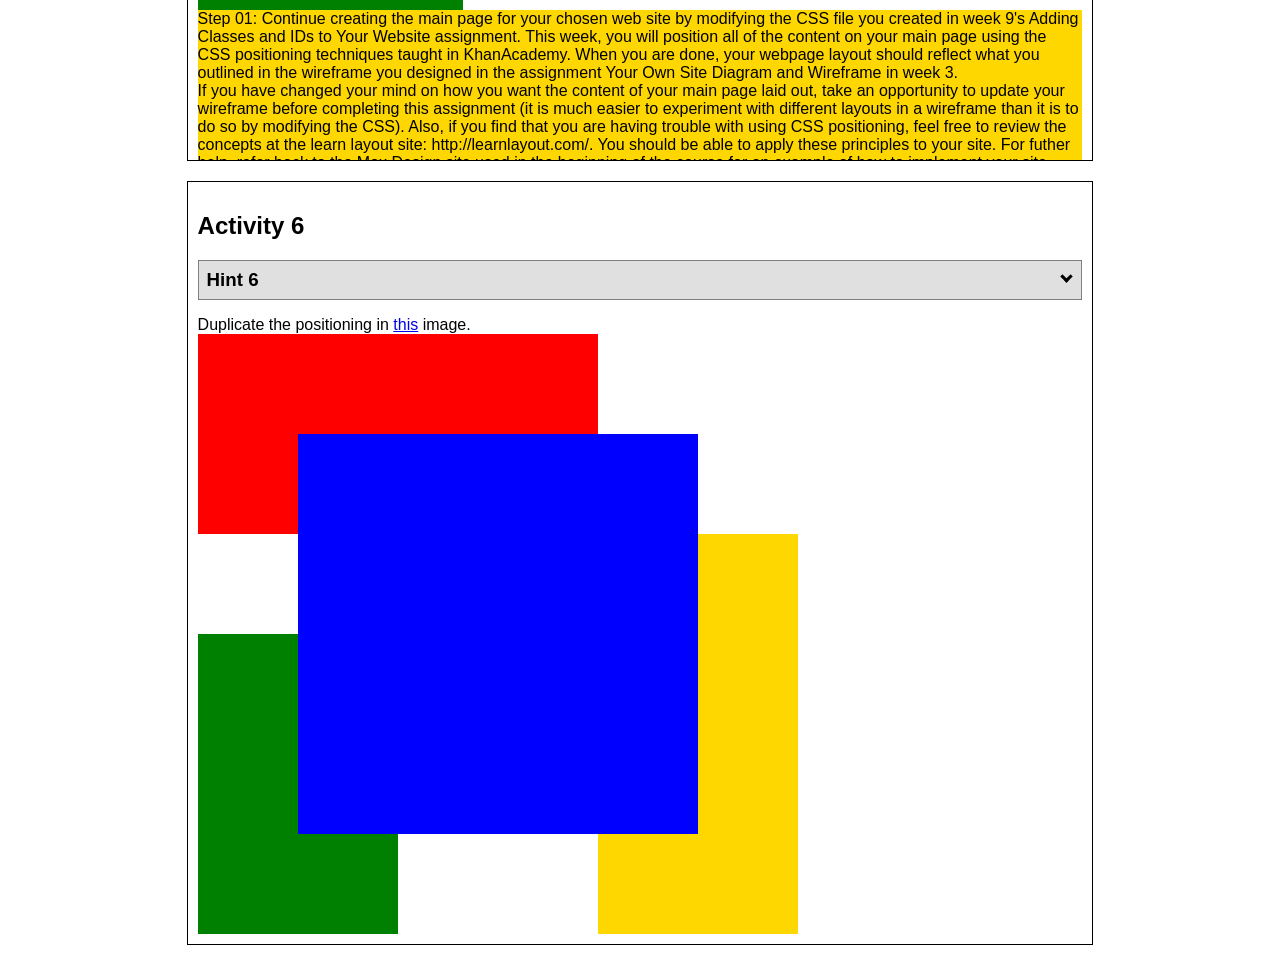
<file: in-class-exercises/positioning/positioning.html>
<!DOCTYPE html>
<html lang="en">
  <head>
    <!-- HTML - Name: positioning.html -->
    <title>Positioning Activity</title>
    <link rel="stylesheet" type="text/css" href="positionstyles.css" />
  </head>
  <body>
    <div class="activity">
      <h2>WDD 130 positioning exercises</h2>
      For each activity match make the boxes match the image by modifying the stylesheet.</div>
    <div class="activity">
      <h2>Activity 1</h2>
      <section class="hint"><input type="checkbox" ><i></i> <h3>Hint 1</h3><div><p>Use the activity instructions for the firt activity</a></p></div></section>
      <p>Follow the activity instructions to make the boxes match  <a href="images/example1.png" target="_blank">this</a> image.</p>
      <div class="content1" >
        <div class="red1" ></div>
        <div class="green1" ></div>
        <div class="green1" ></div>
        <div class="yellow1"></div>
        <div class="yellow1"></div>
        <div class="blue1"></div>
      </div>
    </div>
    <div class="activity">
      <h2>Activity 2</h2>
      <section class="hint"><input type="checkbox" > <h3>Hint 2</h3><i></i><div>
      <ul>
      <li>grid-template-columns: 50px 50px 50px 50px 50px </li></ul></div></section>
      <p>Overlap and stagger the squares like in <a href="images/example2.png" target="_blank">this</a> image.</p>
      <div class="content2" >
        <div class="red2" ></div>
        <div class="green2" ></div>
        <div class="yellow2"></div>
        <div class="blue2"></div>
      </div>
    </div>
    <div class="activity">
      <h2>Activity 3</h2>
      <section class="hint"><input type="checkbox" > <h3>Hint 3</h3><i></i><div><p>This one is going to be best solved with CSS Grid. Remember to make the boxes the right width first...then start moving them around. </p><h4>Properties used:</h4><ul><li>display:grid;</li><li>grid-template-columns:</li><li>grid-column-gap:</li>
        <li>grid-column:</li>  </ul></div></section>
      Create the 2 column layout like in <a href="images/example3.png" target="_blank">this</a>  image.
      <div class="content3" >
        <div class="red3" ></div>
        <div class="green3" ></div>
        <div class="yellow3"></div>
        <div class="blue3"></div>
      </div>
    </div>
    <div class="activity">
      <h2>Activity 4</h2>
      <section class="hint"><input type="checkbox" > <h3>Hint 4</h3><i></i><div><p>For the others we have been primarily concerned with width. For this one you will need to adjust height as well. </p><h4>Properties used:</h4><ul><li>display:grid;</li><li>grid-template-columns:</li><li>grid-row:</li></ul></div></section>
      Duplicate the positioning in <a href="images/example4.png" target="_blank">this</a> image. 
      <div class="content4" >
        <div class="red4" ></div>
        <div class="green4" ></div>
        <div class="yellow4"></div>
        <div class="blue4"></div>
      </div>
    </div>

    <div class="activity">
      <h2>Activity 5</h2>
      <section class="hint"><input type="checkbox" > <h3>Hint 5</h3><i></i><div><p>Grid is <strong>not</strong> the right way to do this.  In fact there is only one way to really do that...and that is with float. Remember that we float the thing we want the text to wrap around.  Also remember to start by making all the shapes the right size and shape.</p><h4>Properties used:</h4><ul><li>float: left;</li></ul></div></section>
      Wrap the text around the square like in <a href="images/example5.png" target="_blank">this</a> image. This is one case where Grid is NOT the right way to solve this one and will in fact make it harder if you try to use it!
      <div class="content5" >
        <div class="red5" ></div>
        <div class="green5" ></div>
        <div class="yellow5">Step 01: Continue creating the main page for your chosen web site by modifying the CSS file you created in week 9's Adding Classes and IDs to Your Website assignment. This week, you will position all of the content on your main page using the CSS positioning techniques taught in KhanAcademy. When you are done, your webpage layout should reflect what you outlined in the wireframe you designed in the assignment Your Own Site Diagram and Wireframe in week 3. <br />
          If you have changed your mind on how you want the content of your main page laid out, take an opportunity to update your wireframe before completing this assignment (it is much easier to experiment with different layouts in a wireframe than it is to do so by modifying the CSS). Also, if you find that you are having trouble with using CSS positioning, feel free to review the concepts at the learn layout site: http://learnlayout.com/. You should be able to apply these principles to your site. For futher help, refer back to the Max Design site used in the beginning of the course for an example of how to implement your site design.</div>
        <div class="blue5"></div>
      </div>
    </div>
    <div class="activity">
      <h2>Activity 6</h2>
      <section class="hint"><input type="checkbox" > <h3>Hint 6</h3><i></i><div><p>This one is all about visualizing the grid behind the layout. If you are having a hard time doing that first: all the sizes are even multiples of 100, and second here is another example with the lines drawn: <a href="images/example6-hint.png" target="_blank">example 6 with lines</a>. For this one you will find it easiest if you use px for the column width. You can also use <kbd>z-index</kbd> to control the element layering.    </p><h4>Properties used:</h4><ul><li>display:grid;</li><li>grid-template-columns:</li><li>grid-column:</li><li>grid-row:</li><li><a href="https://www.w3schools.com/cssref/pr_pos_z-index.asp" target="_blank">z-index:</a></li></ul></div></section>
      Duplicate the positioning in <a href="images/example6.png" target="_blank">this</a> image.
      <div class="content6" >
        <div class="red6" ></div>
        <div class="green6" ></div>
        <div class="yellow6"></div>
        <div class="blue6"></div>
      </div>
    </div>
  </body>
</html>
</file>
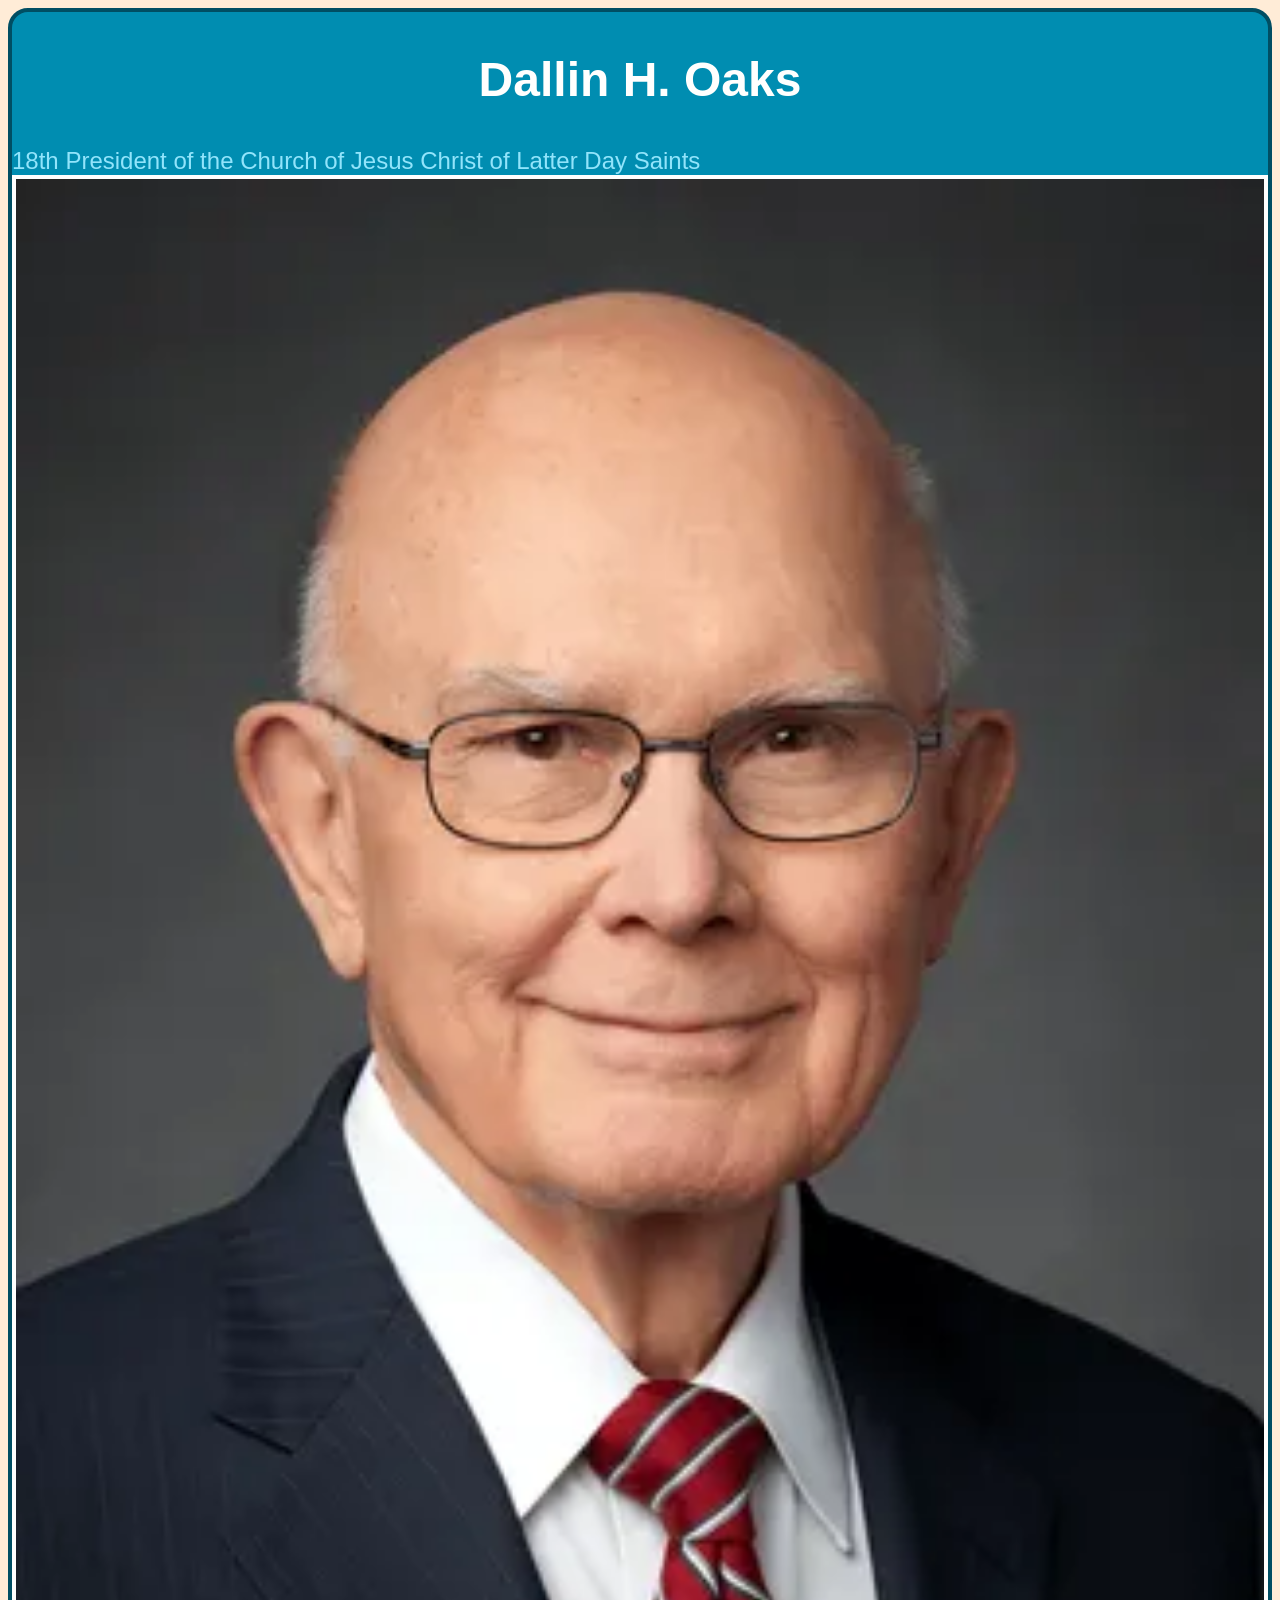
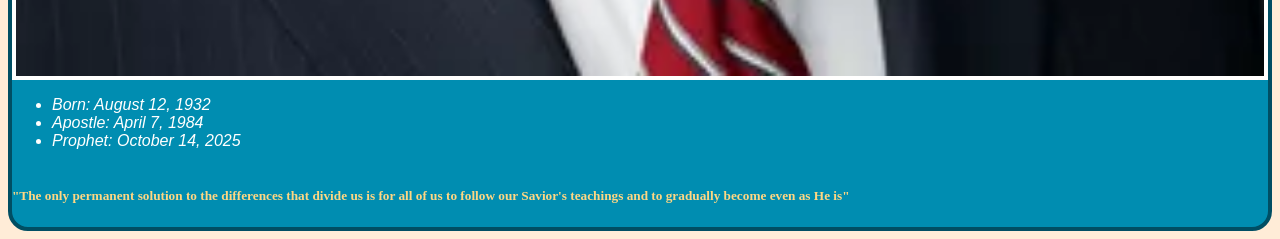
<file: in-class-exercises/prophet_cards/oaks.html>
<!DOCTYPE html>
<html lang="en">
<head>
    <meta charset="UTF-8">
    <meta name="viewport" content="width=device-width, initial-scale=1.0">
    <title></title>
    <style>
        /* Insert styles here, this is called an internal stylesheet  */
        body {
            background: #FFECD7;
        }
        h1 {
            color: #FFFFFE;
            font-family: Helvetica, Arial, sans-serif;
            font-size: 3em;
            align-self: center;
        }
        h5 {
            color: #FFD783;
            font-family: Brush Script MT, Nanum Brush Script;
            
        }
        .card {
            background-color: #008DB1;
            border-style: solid;
            border-color: #004E63;
            border-width: 4px;
            border-radius: 20px;
            justify-content: center;
            justify-self: center;
            justify-items: center;
            display: flex;
            flex-direction: column;
        }
        .card ul {
            color: #FFFFFE;
            font-family: Helvetica, Arial, sans-serif;
            font-style: oblique;
        }
        .card a {
            color: #91E4FB;
            font-family: Helvetica, Arial, sans-serif;
            text-decoration: none;
            font-size: 1.5em;
        }
        .card img {
            border-style: solid;
            border-color: #FFFFFE;
            border-width: 4px;
        }
    </style>
</head>
<body>
    <!-- Insert HTML elements here -->
    <section class="card">
        <h1>Dallin H. Oaks</h1>
        <a class="subtitle" href="churchofjesuschrist.org">18th President of the Church of Jesus Christ of Latter Day Saints</a>
        <img class="img" src="images/oaks.webp" alt="Dallin H. Oaks">
        <ul>
            <li>Born: August 12, 1932</li>
            <li>Apostle: April 7, 1984</li>
            <li>Prophet: October 14, 2025</li>
        </ul>
        <h5>"The only permanent solution to the differences that divide us is for all of us to follow our Savior's teachings and to gradually become even as He is"</h6>
    </section>
</body>
</html>
</file>
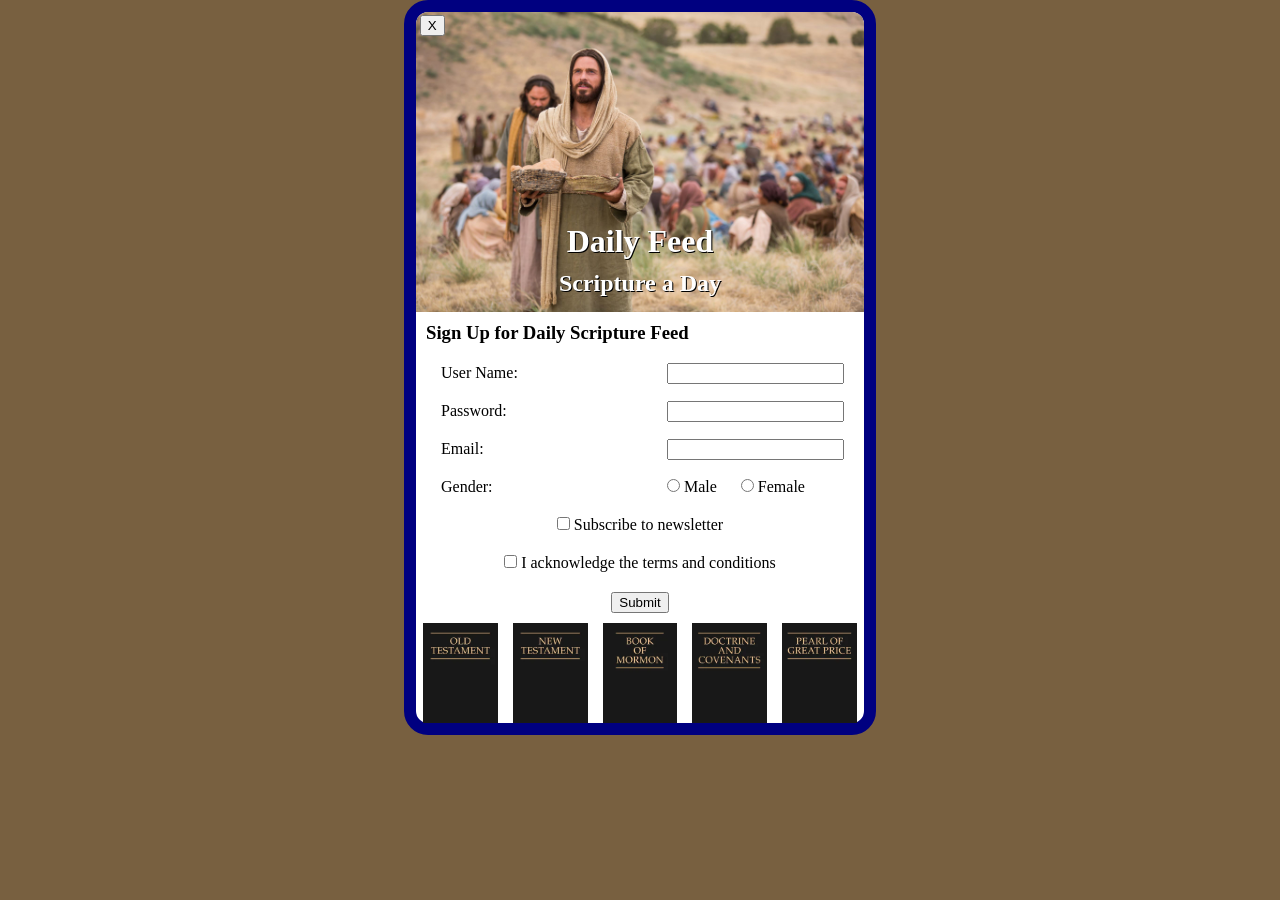
<file: in-class-exercises/signup/signup.html>
<!DOCTYPE html>
<html lang="en">

<head>
    <meta charset="UTF-8">
    <meta name="viewport" content="width=device-width, initial-scale=1.0">
    <title>Daily Feed Sign Up</title>

    <style>
        * {
            margin: 0;
        }

        body {
            background: rgb(120, 96, 64);
            display: flex;
            justify-content: center;
        }

        #formContainer {
            background-color: white;
            border: 12px solid navy;
            border-radius: 24px;
            width: 35%;
        }

        #banner {
            display: flex;
            flex-direction: column;
            background-image: url(images/jesus_feeds_5000.jpeg);
            background-size: cover;
            height: 300px;
            align-items: center;
            justify-content: end;
            border-radius: 12px 12px 0 0;
        }

        h1, h2 {
            color: white;
            text-shadow: 1px 1px black;
            margin: 5px;
        }

        h2 {
            margin-bottom: 15px;
        }

        h3 {
            justify-self: center;
            padding: 10px;
        }

        #closeBtn {
            position: absolute;
            top: 15px;
            left: 32.8%;
        }

        #myForm {
            display: grid;
            grid-template-columns: 1fr 0.5fr 1fr;
        }

        .name, .pass, .mail, .gender {
            grid-column: 1 / 3;
            margin: 5px;
            margin-top: 10px;
            margin-bottom: 10px;
            padding-left: 20px;
        }

        #username, #password, #email {
            margin-right: 20px;
            max-height: 15px;
            align-self: center;
        }

        .male, .female {
            margin-right: 20px;
            max-height: 15px;
            align-items: center;
        }

        .genderButtons {
            align-content: center;
        }

        .terms, .news, .submit {
            grid-column: 1 / 4;
            justify-self: center;
            margin: 10px;
        }

        #images {
            display: flex;
            height: 100px;
            justify-content: space-around;
        }

    </style>




</head>

<body>
    <div id="formContainer">
        <div id="banner">
            <h1>Daily Feed</h1>
            <h2>Scripture a Day</h2>
        </div>
        <h3>Sign Up for Daily Scripture Feed</h3>
        <form id="myForm">
            <button type="button" id="closeBtn">X</button>
            <label class="name" for="username">User Name:</label>
            <input type="text" id="username" name="username" required>

            <label class="pass" for="password">Password:</label>
            <input type="password" id="password" name="password" required>

            <label class="mail" for="email">Email:</label>
            <input type="email" id="email" name="email" required>

            <label class="gender">Gender:</label>
            <div class="genderButtons">
                <input type="radio" id="male" name="gender" value="male" required>
                <label class="male" for="male">Male</label>
                <input type="radio" id="female" name="gender" value="female" required>
                <label class="female" for="female">Female</label>
            </div>

            <section class="news">
                <input type="checkbox" id="newsletter" name="newsletter">
                <label for="newsletter">Subscribe to newsletter</label>
            </section>

            <section class="terms">
                <input type="checkbox" id="conditions" name="conditions" required>
                <label for="conditions">I acknowledge the terms and conditions</label>
            </section>

            <section class="submit">
                <button type="submit">Submit</button>
            </section>
        </form>
        <div id="images">
            <img src="images/old_testament.webp" alt="">
            <img src="images/new_testament.webp" alt="">
            <img src="images/book_of_mormon.webp" alt="">
            <img src="images/doctrine_and_covenants.webp" alt="">
            <img src="images/pearl_of_great_price.webp" alt="">
        </div>
    </div>

    <div id="output"></div>

    <script>
        // Here is some Javascript to start looking forward to wdd131
        document.getElementById("closeBtn").addEventListener("click", function () {
            document.getElementById("formContainer").style.display = "none";
         });
        const form = document.getElementById('myForm');
        const output = document.getElementById('output');

        form.addEventListener('submit', function (event) {
            event.preventDefault(); // Stop form from actually submitting

            const formData = new FormData(form);
            const entries = [];

            for (const [key, value] of formData.entries()) {
                if (key == "password") {
                    entries.push(`<strong>${key}</strong>: ${value} (you should probably encrypt the password)`);
                } else {
                    entries.push(`<strong>${key}</strong>: ${value}`);
                }
            }

            output.innerHTML = `
            <br>  
            <h3>Here is the data that would be sent to the server:</h3>
            <ul>
                ${entries.map(item => `<li>${item}</li>`).join('')}
            </ul>
            `;
                });
    </script>

</body>

</html>
</file>
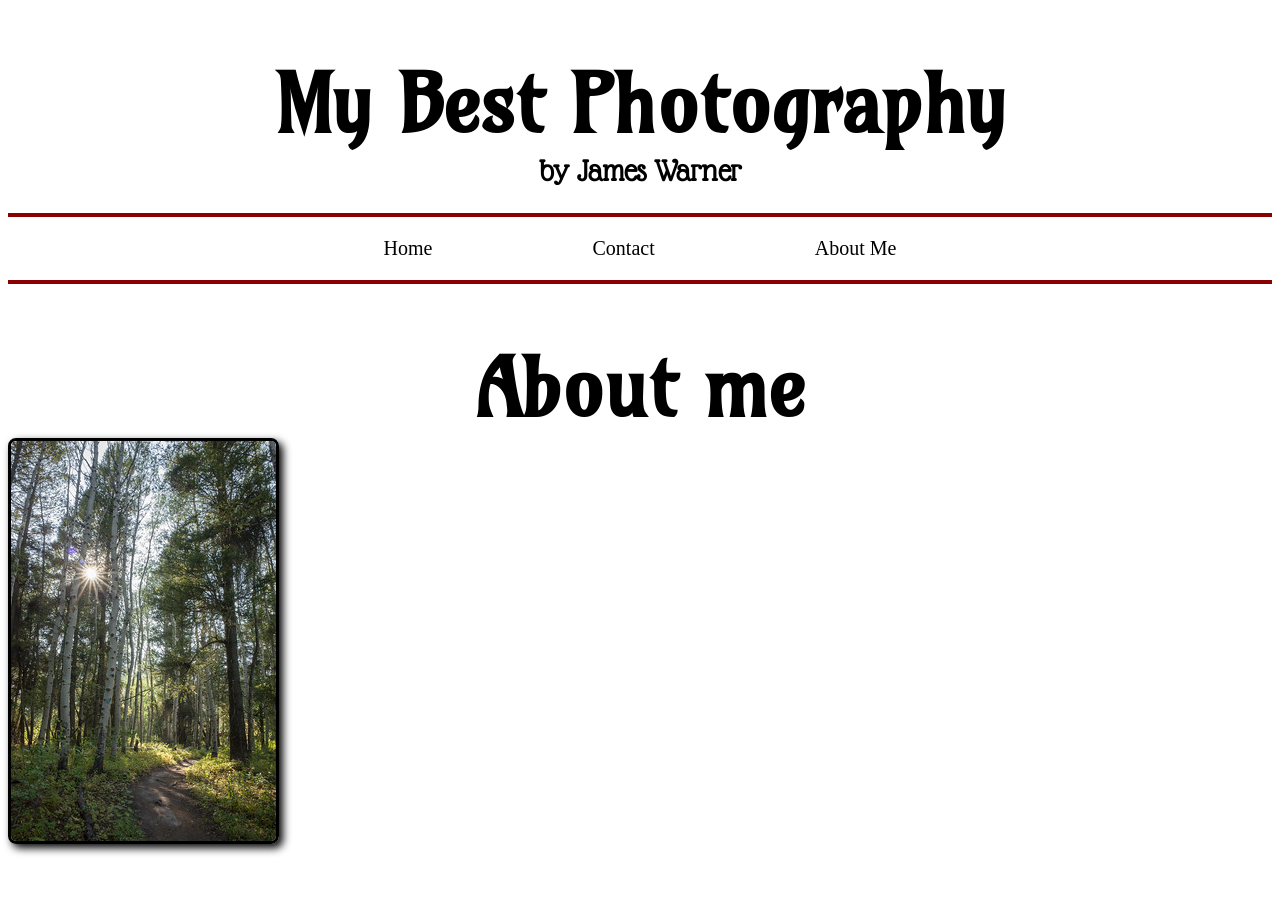
<file: in-class-exercises/portfolio-starter-code/html/about-me.html>
<!DOCTYPE html>
<html lang="en">
<head>
    <meta charset="UTF-8">
    <meta name="viewport" content="width=device-width, initial-scale=1.0">
    <title>About Me</title>
    <link rel="stylesheet" href="../css/index.css"/>
</head>
<body>
    <header>
        <h1>My Best Photography</h1>
        <h2>by James Warner</h2>
    </header>
    <nav>
        <a href="../index.html">Home</a>
        <a href="contact.html">Contact</a>
        <a href="#">About Me</a>
    </nav>
    <h1>About me</h1>
    <img src="../images/img1.jpg" alt="a nice looking tree">
</body>
</html>
</file>
<file: portal-page/style.css>
@import url('https://fonts.googleapis.com/css2?family=Cinzel+Decorative&display=swap');

@font-face {
        font-family: Drudge-Regular;
        src: url(../fonts/Drudge-Regular.ttf);
    }

body {
    background: #288CC8;
    display: grid;
    grid-template-columns: 0.5fr 1fr 2fr 1fr 0.5fr;
    grid-template-rows: 1fr 1fr 1fr 1fr;
    /* font-family: Cinzel Decorative; */
    font-family: 'Drudge-Regular';
}

header {
    grid-column: 2 / 5;
    justify-self: center;
    margin-bottom: 2em;
}

button {
    background: rgba(0, 0, 0, 0);
    border: none;
    grid-column: 1 / 2;
    grid-row: 1 / 2;
}

button:hover {
    background: #AD4747;
    border-radius: 100%;
}

button:active {
    background: #8CEEB2;
}

img {
    max-width: 100px;
    max-height: 100px;
    justify-self: center;
    align-self: center;
}

h1 {
    color: #AD4747;
    justify-self: center;
    font-size: 300%;
}

nav {
    justify-self: center;
    font-size: 120%;
}

nav a {
    color: #AD4747;
    padding-left: 1em;
    padding-right: 1em;
    text-decoration: none;
}

nav a:hover {
    color: #F77F00;
    text-decoration: underline;
}

p {
    grid-row: 2 / 3;
    grid-column: 2 / 5;
    align-self: center;
    justify-self: center;
}

ul {
    grid-row: 3 / 4;
    grid-column: 2 / 5;
    justify-self: center;
    margin: 0;
    margin-top: -0.9em;
    padding: 0;
    list-style: none;
}

ul li {
    padding-left: 1.5em;
    position: relative;
}

ul li::before {
    content: '';
    position: absolute;
    left: 0;
    top: 0.4em;
    width: 16px;
    height: 16px;
    background-image: url(https://i.ibb.co/fzMMC2Ch/Scrib.png);
    background-size: contain;
    background-repeat: no-repeat;
    background-position: center;
}

ul p {
    text-decoration: underline;
    font-weight: 900;
    color: #8CEEB2;
    margin-left: -1em;
}

ul li a {
    color: black;
    text-decoration: none;
}

ul li a:hover {
    color: #F77F00;
    text-decoration: underline;
}

tr th {
    color: #8CEEB2;
    font-weight: 900;
}

tr {
    background-color: #F77F00;
}

tr:nth-child(even) {
    background-color: #AD4747;
}

table, th, td {
    border: 2.25px solid #000000;
    border-collapse: collapse;
}

th, td {
    padding: 4px;
}

table {
    grid-row: 3 / 4;
    grid-column: 2 / 5;
    justify-self: center;
    align-self: flex-start;
    text-align: left;
}

form {
    grid-row: 3 / 4;
    grid-column: 2 / 5;
    justify-self: start;
    align-self: flex-end;
}

form p {
    color: #8CEEB2;
}

label {
    display: inline-block;
    margin-bottom: 1em;
    margin-right: 1em;
}

footer {
    grid-row: 4 / 5;
    grid-column: 2 / 5;
    align-self: center;
    justify-self: left;
}

footer p {
    justify-self: left;
}

footer p a {
    color: #8CEEB2;
    text-decoration: none;
}

footer p a:hover {
    color: #F77F00;
    text-decoration: underline;
}
</file>
<file: white_water_rafting/styles/style.css>
@import url('https://fonts.googleapis.com/css2?family=Special+Elite&display=swap');

.logo {
    width: 80px;
    padding-top: 5px;
    padding-left: 5px;
}

#logo-link {
    padding-top: 5px;
    justify-self: center;
    align-self: center;
}

.icon {
    width: 80px;
    padding-top: 10px;
}

#hero-img {
    width:100%;
}

#hero {
    display: grid;
    grid-template-columns: 1fr 3fr 1fr;
    margin-top: -100px;
}

#hero-box {
    grid-column: 1/4;
    grid-row: 1/3;
    z-index: -1;
}

#hero-msg {
    grid-column: 2/3;
    grid-row: 1/2;
    margin-top: 100px;
}

#hero-msg h1, #hero-msg h4 {
    text-align: center;
    color: #FFFFFF;
}

body {
    background-color: #5B8C5A;
    font-family: Verdana, Geneva, Tahoma, sans-serif;
    font-size: 22px;
    padding: 0;
    margin: 0;
}

header {
    background-color: #FF6600C0;
    font-family: "Special Elite";
    margin-top: -200px;
    display: grid;
    grid-template-columns: 150px auto;
}

#content {
    max-width: 1600px;
    margin: 0 auto;
}

nav {
    display: flex;
    justify-content: space-around;
}

nav a {
    text-align: center;
    color: black;
    text-decoration: none;
    padding: 35px;
}

nav a:hover {
    background-color: #FFFF82;
    color: black;
}

.home-title {
    color: black;
    font-family: "Special Elite";
    font-size: 2em;
    margin-top: 10px;
}

.home-grid {
    display: grid;
    grid-template-columns: repeat(10, 1fr);
}

h2 {
    margin: 0;
}

h4 {
    color: black;
    font-family: "Special Elite";
}

h4 a {
    font-family: "Special Elite";
}

.book, .join {
    background-color: #FF6700C0;
    color: black;
    text-decoration: none;
    font-size: 18px;
    padding: 15px 30px;
    margin-top: 50px;
    border-radius: 5px;
}

.book:hover, .join:hover {
    background-color: #FFFF82;
    color: black;
}

.rivers-card, .camping-card, .rapids-card {
    margin: 200px 0;
}

.rivers-card {
    grid-column: 2/4;
    grid-row: 2/3;
}

.camping-card {
    grid-column: 5/7;
    grid-row: 2/3;
}

.rapids-card {
    grid-column: 8/10;
    grid-row: 2/3;
}

#background {
    height: 725px;
    background-color: #424B54;
    grid-column: 1/12;
    grid-row: 4/10;
}

.card-img {
    border: 10px solid #000000;
    transition: transform 0.5s;
    box-shadow: 5px 5px 10px #424B54;
}

.card-img:hover {
    opacity: 0.6;
    transform: scale(1.1);
}

.mountains {
    grid-column: 2/7;
    grid-row: 5/8;
    box-shadow: 5px 5px 10px #424B54;
}

.card-img, .mountains {
    width: 100%;
}

.msg {
    background-color: #FF6700C0;
    padding: 35px;
    grid-column: 6/10;
    grid-row: 6/7;
    box-shadow: 5px 5px 10px #424B54;
}

.msg h2 {
    color: black;
    font-family: "Special Elite";
}

.msg p {
    color: black;
    font-family: Verdana, Geneva, Tahoma, sans-serif;
    font-size: 0.8em;
    padding-bottom: 15px;
}

.button-box {
    text-align: center;
}

main section {
    text-align: center;
    font-family: "Special Elite";
}

main section img {
    box-sizing: border-box;
}

footer {
    background-color: #424B54;
    color: white;
    padding: 25px 50px;
    margin-top: 200px;
    display: flex;
    justify-content: space-around;
    align-items: center;
}

footer, a {
    text-align: center;
    color:white;
    text-decoration: none;
    margin-top: 200px;
}

footer a:hover {
    background-color: #FFFF82;
    color: black;
}

footer p a:hover {
    text-decoration: underline;
}

footer .social img {
    padding-top: 15px;
}

@media screen and (max-width: 900px) {
    #hero, .home-grid {
        display: block;
        height: auto;
    }
    nav, footer {
        flex-direction: column;
    }
    nav a {
        display: block;
        padding: 15px;
    }
    #hero {
        margin-top: 0;
    }
    #hero-msg {
        margin-top: 0;
    }
    #hero-msg h4 {
        display: none;
    }
    #hero-msg h1 {
        color: #6f7364;
    }
    .home-title {
        font-size: 25px;
    }
    .rivers-card, .camping-card, .rapids-card { 
        margin: 50px auto;
        width: 60%;
    }
    #background {
        display: none;
    }
    .mountains, .msg {
        width: 80%;
        display: block;
        margin: 0 auto;
    }
    footer {
        margin-top: 25px;
    }
}
</file>
<file: in-class-exercises/portfolio-starter-code/css/index.css>
/* Add your CSS here to style the photography portfolio*/

/* Go here to get fonts: https://fonts.google.com/*/
/* Select a font, and copy it's @import statement. Paste at the top of this file.*/

/* Flexbox cheat sheet: https://flexbox.malven.co/*/

@import url('https://fonts.googleapis.com/css2?family=Amarante&display=swap');

@import url('https://fonts.googleapis.com/css2?family=Glass+Antiqua&display=swap');

h1 {
    font-family: Amarante;
    font-size: 5em;
    text-align: center;
    margin-bottom: 0;
}

h2 {
    font-family: Glass Antiqua;
    font-size: 2em;
    text-align: center;
    margin-top: 0;
}

nav {
    display: flex;
    justify-content: center;
    gap: 8em;
    font-size: 1.25em;
    margin-bottom: 1.5em;
    border-top: 0.2em solid darkred;
    border-bottom: 0.2em solid darkred;
    padding: 1em 0;
}

nav a {
    text-decoration: none;
    color: #000000;
}

nav a:hover {
    font-weight: bolder;
}

img {
    max-width: 20em;
    border: 0.2em solid black;
    border-radius: 0.5em;
    box-shadow: 0.25em 0.25em 0.5em;
}

#img-container {
    display: flex;
    flex-direction: column;
    flex-wrap: wrap;
    max-height: 120em;
    align-content:center;
    gap: 1em;
}

/* .amarante-regular {
  font-family: "Amarante", serif;
  font-weight: 400;
  font-style: normal;
}

.glass-antiqua-regular {
  font-family: "Glass Antiqua", cursive;
  font-weight: 400;
  font-style: normal;
} */
</file>
<file: in-class-exercises/favorite_devo/styles/styles.css>
body {
  margin: 0;
  height: 100%;
  font-family: Arial, sans-serif;
  background: linear-gradient(to bottom, #d3d3d3, #001f3f);
  background-repeat: no-repeat; /* Just in case */
  background-attachment: fixed;
}

.container {
  text-align: center;
}

.header {
  padding: 20px 0;
}

.header-image {
  background-image: url(/in-class-exercises/favorite_devo/images/Scrib.png); /* Replace with your image */
  background-repeat: no-repeat;
  background-position: center;
  margin-top: -20px;
  margin-bottom: -50px;
  height: 625px;
  display: flex;
  flex-direction: column;
  justify-content: center;
  color: white;

}

.header-image h1 {
  margin: 0;
  line-height: 0.9;
    font-size: 3.5em;
  font-weight: bold;
  text-shadow: 2px 2px 4px rgba(0, 0, 0, 0.7);
  background: #00000055;
}

.content-box {
  background-color: white;
  margin: 30px auto;
  width: 90%;
  max-width: 900px;
  padding: 40px;
  box-shadow: 5px 5px 0px black;
  min-height: 400px;
}

table {
  width: 100%;
  border: 1px solid black;
  border-collapse: collapse;
}

th, td {
  text-align: left;
  padding: 5px;
  border-bottom: 1px solid black;
  border-right: 1px solid black;
  width: 1fr;
}

th {
  height: 50px;
  background-color: #4E6A7C;
  width: 25%;
}

td {
  height: 25px;
  width: 25%;
}
</file>
<file: in-class-exercises/positioning/positionstyles.css>
/* CSS - Name: "positionstyles.css" */
/* Activity 1 styles */
.content1 {
  /* This is the parent of the activity 1 boxes. */
  display: grid;
  grid-template-columns: 1fr 1fr;
  grid-template-rows: 1fr 2fr 2fr 1fr;
  margin-bottom: -2em;
}
.red1 { 
  width: auto; 
  height: 100px; 
  background-color: red;
  grid-column: 1 / 3;
  margin-bottom: 1em;
} 
.green1 {
  width: 200px;
  height: 200px;
  background-color: green;
  justify-self: center;
  margin-top: 0;
  margin-bottom: 1em;
} 
.yellow1 {
  width: 200px; 
  height: 200px; 
  background-color: gold; 
  justify-self: center;
  margin-top: -1em;
} 
.blue1 {
  width: auto; 
  height: 100px; 
  background-color: blue;
  grid-column: 1 / 3;
  margin-top: -2em;
} 
/* Activity 2 styles */ 
.content2 {
  /* This is the parent of the activity 2 boxes. */
  display: grid;
  grid-template-columns: 1fr 1fr 1fr 1fr 1fr 10fr;
  grid-template-rows: 1fr 1fr 1fr 1fr 1fr 3fr;
}
.red2 {
  width: 100px; 
  height: 100px; 
  background-color: red;
  grid-column: 1 / 3;
  grid-row: 1 / 3;
} 
.green2 { 
  width: 100px; 
  height: 100px; 
  background-color: green;
  grid-column: 2 / 4;
  grid-row: 2 / 4;
} 
.yellow2 {
  width: 100px; 
  height: 100px; 
  background-color: gold; 
  grid-column: 3 / 5;
  grid-row: 3 / 5;
} 
.blue2 {
  width: 100px; 
  height: 100px; 
  background-color: blue; 
  grid-column: 4 / 6;
  grid-row: 4 / 6;
} 
/* Activity 3 styles */ 
.content3 {
  /* This is the parent of the activity 3 boxes. */
  display: grid;
  grid-template-columns: 4.5fr 1fr 4.5fr;
  grid-template-rows: 1fr 2fr 1fr;
}
.red3 {
  width: auto; 
  height: 100px; 
  background-color: red;
  grid-column: 1 / 4;
} 
.green3 {
  width: auto; 
  height: auto; 
  background-color: green;
  grid-column: 1 / 2;
} 
.yellow3 {
  width: auto; 
  height: auto; 
  background-color: gold; 
  grid-column: 3 / 5;
} 
.blue3 {
  width: auto;
  height: 100px; 
  background-color: blue;
  grid-column: 1 / 4;
} 
/* Activity 4 styles */ 
.content4 {
  /* This is the parent of the activity 4 boxes. */
  height: 400px;
  display: grid;
  grid-template-columns: 1fr 1fr;
  grid-template-rows: 1fr 1fr 1fr;
}
.red4 {
  width: auto; 
  height: auto; 
  background-color: red; 
  grid-row: 1 / 4;
} 
.green4 {
  width: auto; 
  height: auto; 
  background-color: green; 
} 
.yellow4 {
  width: auto; 
  height: auto; 
  background-color: gold; 
} 
.blue4 {
  width: auto; 
  height: auto; 
  background-color: blue; 
} 
/* Activity 5 styles */ 
.content5 {
  /* This is the parent of the activity 5 boxes. */
  height: 400px;
  display: flex;
  flex-wrap: wrap;
}
.red5 { 
  width: 100%; 
  height: 20%; 
  background-color: red; 
} 
.green5 { 
  width: 30%; 
  height: 45%; 
  background-color: green;
  float: left;
} 
.yellow5 {
  width: 100%; 
  height: 60%; 
  background-color: gold; 
  float: left;
} 
.blue5 {
  width: 100%; 
  height: 20%; 
  background-color: blue; 
} 
/* Activity 6 styles */ 
.content6 {
  /* This is the parent of the activity 6 boxes. */
  width: 600px;
  height: 600px;
  display: grid;
  grid-template-columns: 1fr 1fr 1fr 1fr 1fr 1fr;
  grid-template-rows: 1fr 1fr 1fr 1fr 1fr 1fr;
}
.red6 {
  width: 100%; 
  height: 100%; 
  background-color: red;
  grid-column: 1 / 5;
  grid-row: 1 / 3;
}
.yellow6 {
  width: 100%; 
  height: 100%; 
  background-color: gold; 
  grid-column: 5 / 7;
  grid-row: 3 / 7;
} 
.blue6 {
  width: 100%; 
  height: 100%; 
  background-color: blue;
  grid-column: 2 / 6;
  grid-row: 2 / 6;
}
.green6 {
  width: 100%; 
  height: 100%; 
  background-color: green;
  grid-column: 1 / 3;
  grid-row: 4 / 7;
}


/* Do not make any changes below here */
.activity {
  width: 70%; 
  margin: 20px auto; 
  font-family: Arial, sans-serif; 
  border: 1px solid black; 
  padding: 10px; 
  clear:both; 
  overflow: auto;
} 

.hint {
  border: 1px solid grey;
  background: #e0e0e0;
  padding: .5em;
  position: relative;
  margin: 1em 0;
}
.hint h3 {
  margin: 0;
}
.hint:hover {
  background: #d0d0d0;
}
.hint > div {
  display: none;
}

.hint input[type=checkbox] {
  position: absolute;
  width: 100%;
  height: 100%;
  opacity: 0;
  z-index: 1;
  cursor: pointer;
}

.hint input[type=checkbox]:checked ~ div {
  display: block;
}

.hint i {
  position: absolute;
  transform: translate(-6px, 0);
  margin-top: 16px;
  right: 10px;
  top: -3px;
}
.hint i:before, .hint i:after {
  content: "";
  position: absolute;
  background-color: black;
  width: 3px;
  height: 9px;
}
.hint i:before {
  transform: translate(2px, 0) rotate(45deg);
}
.hint i:after {
  transform: translate(-2px, 0) rotate(-45deg);
}

.hint input[type=checkbox]:checked ~ i:before {
  transform: translate(-2px, 0) rotate(45deg);
}
.hint input[type=checkbox]:checked ~ i:after {
  transform: translate(2px, 0) rotate(-45deg);
}
.hint a {
  position: relative;
  z-index: 1;
}
</file>
